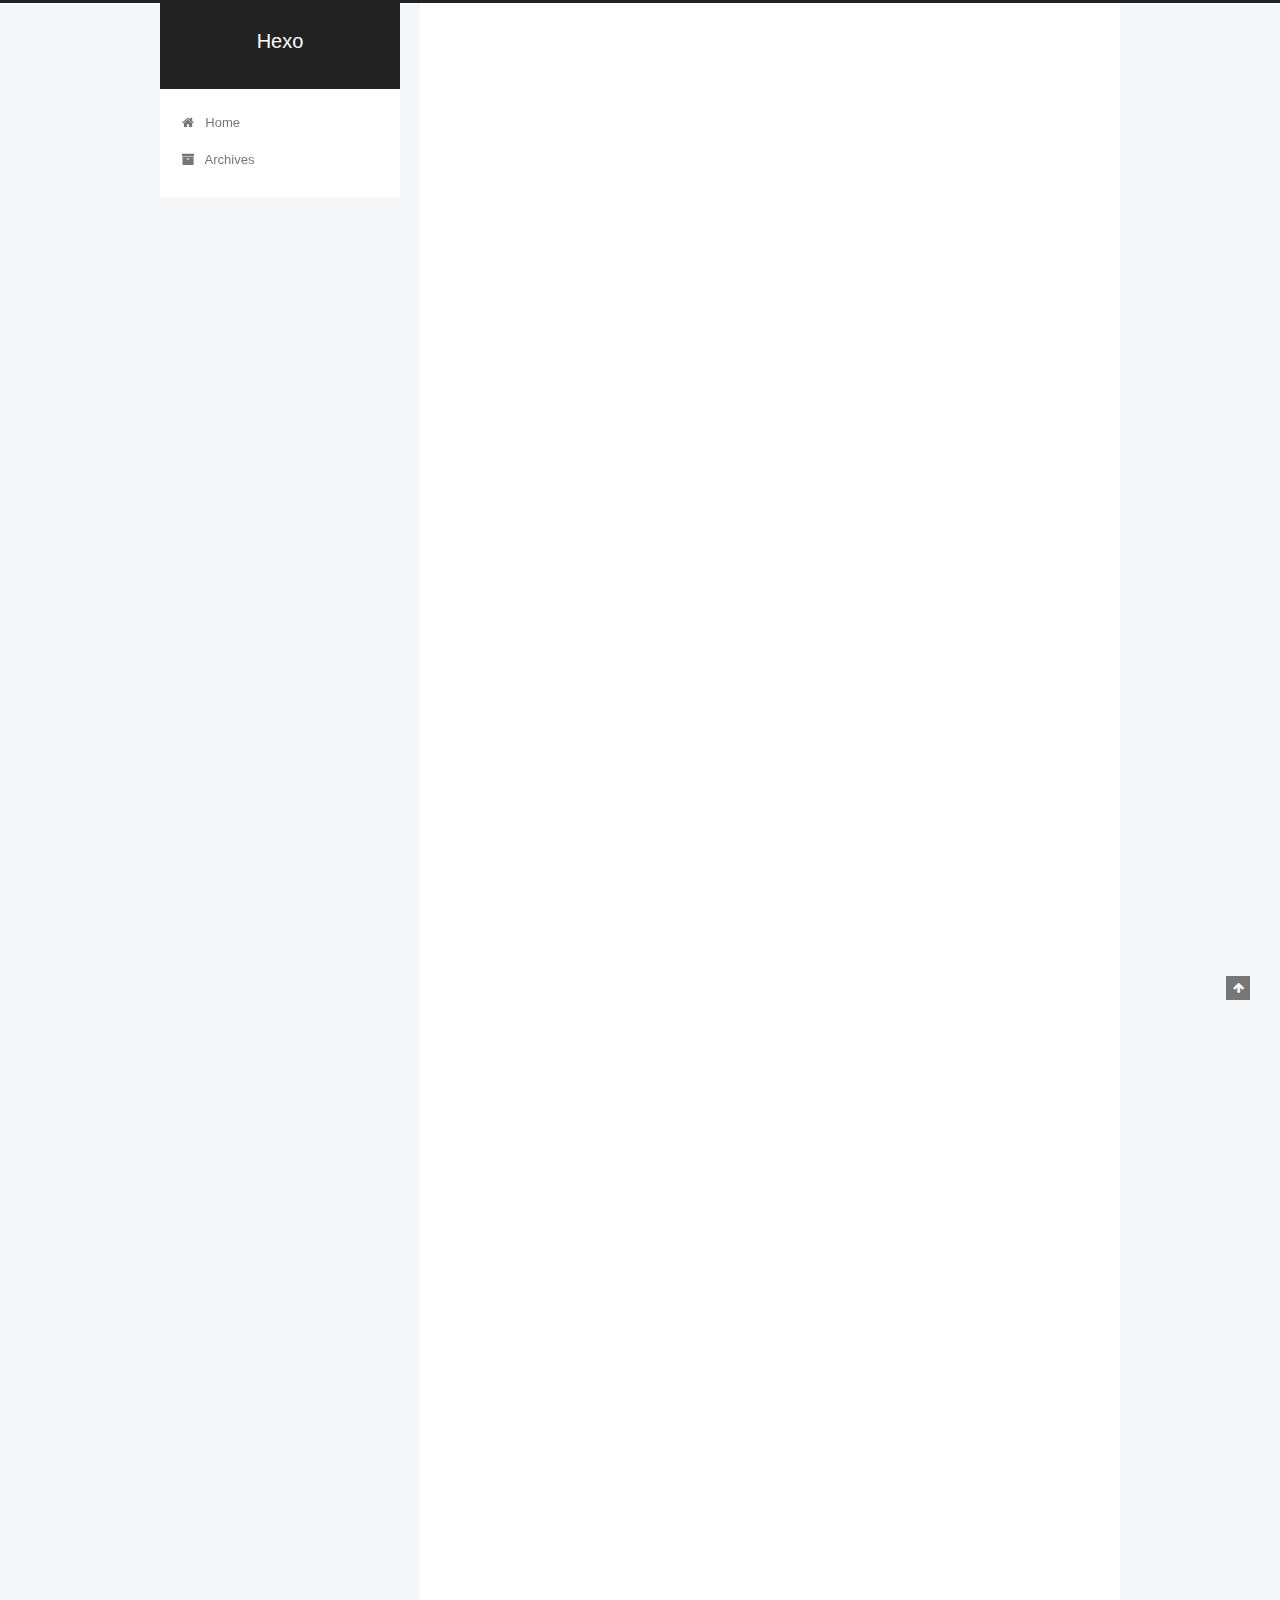
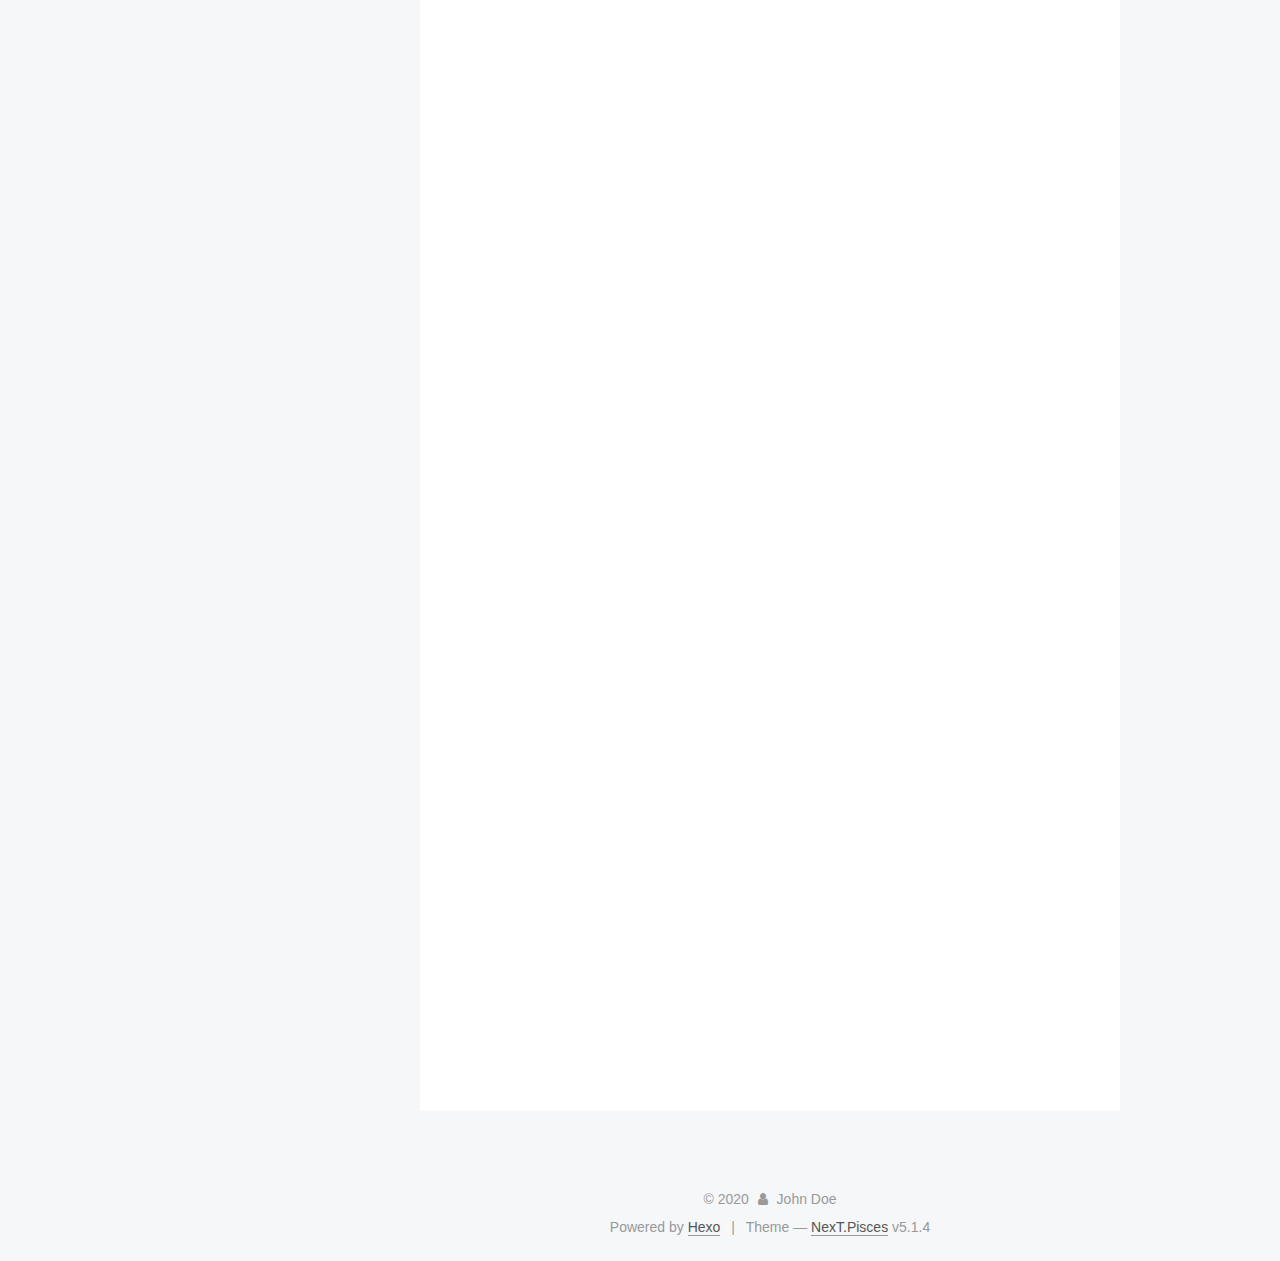
<file: index.html>
<!DOCTYPE html>



  


<html class="theme-next pisces use-motion" lang="en">
<head>
  <meta charset="UTF-8"/>
<meta name="baidu-site-verification" content="Cpom30N4jT" />
<meta name="google-site-verification" content="5P7b9B_9rnd58suvQtDCHdvE1fCw_6-SGo-FKfZWfi0" />
<meta http-equiv="X-UA-Compatible" content="IE=edge" />
<meta name="viewport" content="width=device-width, initial-scale=1, maximum-scale=1"/>
<meta name="theme-color" content="#222">









<meta http-equiv="Cache-Control" content="no-transform" />
<meta http-equiv="Cache-Control" content="no-siteapp" />
















  
  
  <link href="/lib/fancybox/source/jquery.fancybox.css?v=2.1.5" rel="stylesheet" type="text/css" />







<link href="/lib/font-awesome/css/font-awesome.min.css?v=4.6.2" rel="stylesheet" type="text/css" />

<link href="/css/main.css?v=5.1.4" rel="stylesheet" type="text/css" />


  <link rel="apple-touch-icon" sizes="180x180" href="/images/apple-touch-icon-next.png?v=5.1.4">


  <link rel="icon" type="image/png" sizes="32x32" href="/images/favicon-32x32-next.png?v=5.1.4">


  <link rel="icon" type="image/png" sizes="16x16" href="/images/favicon-16x16-next.png?v=5.1.4">


  <link rel="mask-icon" href="/images/logo.svg?v=5.1.4" color="#222">





  <meta name="keywords" content="Hexo, NexT" />










<meta property="og:type" content="website">
<meta property="og:title" content="Hexo">
<meta property="og:url" content="http://yoursite.com/index.html">
<meta property="og:site_name" content="Hexo">
<meta property="og:locale" content="en_US">
<meta property="article:author" content="John Doe">
<meta name="twitter:card" content="summary">



<script type="text/javascript" id="hexo.configurations">
  var NexT = window.NexT || {};
  var CONFIG = {
    root: '/',
    scheme: 'Pisces',
    version: '5.1.4',
    sidebar: {"position":"left","display":"post","offset":12,"b2t":false,"scrollpercent":false,"onmobile":false},
    fancybox: true,
    tabs: true,
    motion: {"enable":true,"async":false,"transition":{"post_block":"fadeIn","post_header":"slideDownIn","post_body":"slideDownIn","coll_header":"slideLeftIn","sidebar":"slideUpIn"}},
    duoshuo: {
      userId: '0',
      author: 'Author'
    },
    algolia: {
      applicationID: '',
      apiKey: '',
      indexName: '',
      hits: {"per_page":10},
      labels: {"input_placeholder":"Search for Posts","hits_empty":"We didn't find any results for the search: ${query}","hits_stats":"${hits} results found in ${time} ms"}
    }
  };
</script>



  <link rel="canonical" href="http://yoursite.com/"/>





  <title>Hexo</title>
  








<meta name="generator" content="Hexo 4.2.1"></head>

<body itemscope itemtype="http://schema.org/WebPage" lang="en">

  
  
    
  

  <div class="container sidebar-position-left 
  page-home">
    <div class="headband"></div>

    <header id="header" class="header" itemscope itemtype="http://schema.org/WPHeader">
      <div class="header-inner"><div class="site-brand-wrapper">
  <div class="site-meta ">
    

    <div class="custom-logo-site-title">
      <a href="/"  class="brand" rel="start">
        <span class="logo-line-before"><i></i></span>
        <span class="site-title">Hexo</span>
        <span class="logo-line-after"><i></i></span>
      </a>
    </div>
      
        <p class="site-subtitle"></p>
      
  </div>

  <div class="site-nav-toggle">
    <button>
      <span class="btn-bar"></span>
      <span class="btn-bar"></span>
      <span class="btn-bar"></span>
    </button>
  </div>
</div>

<nav class="site-nav">
  

  
    <ul id="menu" class="menu">
      
        
        <li class="menu-item menu-item-home">
          <a href="/%20" rel="section">
            
              <i class="menu-item-icon fa fa-fw fa-home"></i> <br />
            
            Home
          </a>
        </li>
      
        
        <li class="menu-item menu-item-archives">
          <a href="/archives/%20" rel="section">
            
              <i class="menu-item-icon fa fa-fw fa-archive"></i> <br />
            
            Archives
          </a>
        </li>
      

      
    </ul>
  

  
</nav>



 </div>
    </header>

    <main id="main" class="main">
      <div class="main-inner">
        <div class="content-wrap">
          <div id="content" class="content">
            
  <section id="posts" class="posts-expand">
    
      

  

  
  
  

  <article class="post post-type-normal" itemscope itemtype="http://schema.org/Article">
  
  
  
  <div class="post-block">
    <link itemprop="mainEntityOfPage" href="http://yoursite.com/2020/06/27/helloworld/">

    <span hidden itemprop="author" itemscope itemtype="http://schema.org/Person">
      <meta itemprop="name" content="John Doe">
      <meta itemprop="description" content="">
      <meta itemprop="image" content="/images/avatar.gif">
    </span>

    <span hidden itemprop="publisher" itemscope itemtype="http://schema.org/Organization">
      <meta itemprop="name" content="Hexo">
    </span>

    
      <header class="post-header">

        
        
          <h1 class="post-title" itemprop="name headline">
                
                <a class="post-title-link" href="/2020/06/27/helloworld/" itemprop="url">helloworld</a></h1>
        

        <div class="post-meta">
          <span class="post-time">
            
              <span class="post-meta-item-icon">
                <i class="fa fa-calendar-o"></i>
              </span>
              
                <span class="post-meta-item-text">Posted on</span>
              
              <time title="Post created" itemprop="dateCreated datePublished" datetime="2020-06-27T18:02:17+08:00">
                2020-06-27
              </time>
            

            

            
          </span>

          

          
            
          

          
          

          

          

          

        </div>
      </header>
    

    
    
    
    <div class="post-body" itemprop="articleBody">

      
      

      
        
          
            <h3 id="hello-world"><a href="#hello-world" class="headerlink" title="hello world"></a>hello world</h3><p>你好，我在测试我的新笔记。</p>
<h3 id="hello-world-1"><a href="#hello-world-1" class="headerlink" title="hello world"></a>hello world</h3><p>你好，我在测试我的新笔记。</p>
<h3 id="hello-world-2"><a href="#hello-world-2" class="headerlink" title="hello world"></a>hello world</h3><p>你好，我在测试我的新笔记。</p>
<h3 id="hello-world-3"><a href="#hello-world-3" class="headerlink" title="hello world"></a>hello world</h3><p>你好，我在测试我的新笔记。</p>
<h3 id="hello-world-4"><a href="#hello-world-4" class="headerlink" title="hello world"></a>hello world</h3><p>你好，我在测试我的新笔记。</p>
<h3 id="hello-world-5"><a href="#hello-world-5" class="headerlink" title="hello world"></a>hello world</h3><p>你好，我在测试我的新笔记。</p>
<h3 id="hello-world-6"><a href="#hello-world-6" class="headerlink" title="hello world"></a>hello world</h3><p>你好，我在测试我的新笔记。</p>
<h3 id="hello-world-7"><a href="#hello-world-7" class="headerlink" title="hello world"></a>hello world</h3><p>你好，我在测试我的新笔记。</p>
<h3 id="hello-world-8"><a href="#hello-world-8" class="headerlink" title="hello world"></a>hello world</h3><p>你好，我在测试我的新笔记。</p>
<h3 id="hello-world-9"><a href="#hello-world-9" class="headerlink" title="hello world"></a>hello world</h3><p>你好，我在测试我的新笔记。</p>
<h3 id="hello-world-10"><a href="#hello-world-10" class="headerlink" title="hello world"></a>hello world</h3><p>你好，我在测试我的新笔记。</p>
<h3 id="hello-world-11"><a href="#hello-world-11" class="headerlink" title="hello world"></a>hello world</h3><p>你好，我在测试我的新笔记。</p>
<h3 id="hello-world-12"><a href="#hello-world-12" class="headerlink" title="hello world"></a>hello world</h3><p>你好，我在测试我的新笔记。</p>
<h3 id="hello-world-13"><a href="#hello-world-13" class="headerlink" title="hello world"></a>hello world</h3><p>你好，我在测试我的新笔记。</p>

          
        
      
    </div>
    
    
    

    

    

    

    <footer class="post-footer">
      

      

      

      
      
        <div class="post-eof"></div>
      
    </footer>
  </div>
  
  
  
  </article>


    
      

  

  
  
  

  <article class="post post-type-normal" itemscope itemtype="http://schema.org/Article">
  
  
  
  <div class="post-block">
    <link itemprop="mainEntityOfPage" href="http://yoursite.com/2020/06/27/hello-world/">

    <span hidden itemprop="author" itemscope itemtype="http://schema.org/Person">
      <meta itemprop="name" content="John Doe">
      <meta itemprop="description" content="">
      <meta itemprop="image" content="/images/avatar.gif">
    </span>

    <span hidden itemprop="publisher" itemscope itemtype="http://schema.org/Organization">
      <meta itemprop="name" content="Hexo">
    </span>

    
      <header class="post-header">

        
        
          <h1 class="post-title" itemprop="name headline">
                
                <a class="post-title-link" href="/2020/06/27/hello-world/" itemprop="url">Hello World</a></h1>
        

        <div class="post-meta">
          <span class="post-time">
            
              <span class="post-meta-item-icon">
                <i class="fa fa-calendar-o"></i>
              </span>
              
                <span class="post-meta-item-text">Posted on</span>
              
              <time title="Post created" itemprop="dateCreated datePublished" datetime="2020-06-27T17:58:44+08:00">
                2020-06-27
              </time>
            

            

            
          </span>

          

          
            
          

          
          

          

          

          

        </div>
      </header>
    

    
    
    
    <div class="post-body" itemprop="articleBody">

      
      

      
        
          
            <p>Welcome to <a href="https://hexo.io/" target="_blank" rel="noopener">Hexo</a>! This is your very first post. Check <a href="https://hexo.io/docs/" target="_blank" rel="noopener">documentation</a> for more info. If you get any problems when using Hexo, you can find the answer in <a href="https://hexo.io/docs/troubleshooting.html" target="_blank" rel="noopener">troubleshooting</a> or you can ask me on <a href="https://github.com/hexojs/hexo/issues" target="_blank" rel="noopener">GitHub</a>.</p>
<h2 id="Quick-Start"><a href="#Quick-Start" class="headerlink" title="Quick Start"></a>Quick Start</h2><h3 id="Create-a-new-post"><a href="#Create-a-new-post" class="headerlink" title="Create a new post"></a>Create a new post</h3><figure class="highlight bash"><table><tr><td class="gutter"><pre><span class="line">1</span><br></pre></td><td class="code"><pre><span class="line">$ hexo new <span class="string">"My New Post"</span></span><br></pre></td></tr></table></figure>

<p>More info: <a href="https://hexo.io/docs/writing.html" target="_blank" rel="noopener">Writing</a></p>
<h3 id="Run-server"><a href="#Run-server" class="headerlink" title="Run server"></a>Run server</h3><figure class="highlight bash"><table><tr><td class="gutter"><pre><span class="line">1</span><br></pre></td><td class="code"><pre><span class="line">$ hexo server</span><br></pre></td></tr></table></figure>

<p>More info: <a href="https://hexo.io/docs/server.html" target="_blank" rel="noopener">Server</a></p>
<h3 id="Generate-static-files"><a href="#Generate-static-files" class="headerlink" title="Generate static files"></a>Generate static files</h3><figure class="highlight bash"><table><tr><td class="gutter"><pre><span class="line">1</span><br></pre></td><td class="code"><pre><span class="line">$ hexo generate</span><br></pre></td></tr></table></figure>

<p>More info: <a href="https://hexo.io/docs/generating.html" target="_blank" rel="noopener">Generating</a></p>
<h3 id="Deploy-to-remote-sites"><a href="#Deploy-to-remote-sites" class="headerlink" title="Deploy to remote sites"></a>Deploy to remote sites</h3><figure class="highlight bash"><table><tr><td class="gutter"><pre><span class="line">1</span><br></pre></td><td class="code"><pre><span class="line">$ hexo deploy</span><br></pre></td></tr></table></figure>

<p>More info: <a href="https://hexo.io/docs/one-command-deployment.html" target="_blank" rel="noopener">Deployment</a></p>

          
        
      
    </div>
    
    
    

    

    

    

    <footer class="post-footer">
      

      

      

      
      
        <div class="post-eof"></div>
      
    </footer>
  </div>
  
  
  
  </article>


    
  </section>

  


          </div>
          


          

        </div>
        
          
  
  <div class="sidebar-toggle">
    <div class="sidebar-toggle-line-wrap">
      <span class="sidebar-toggle-line sidebar-toggle-line-first"></span>
      <span class="sidebar-toggle-line sidebar-toggle-line-middle"></span>
      <span class="sidebar-toggle-line sidebar-toggle-line-last"></span>
    </div>
  </div>

  <aside id="sidebar" class="sidebar">
    
    <div class="sidebar-inner">

      

      

      <section class="site-overview-wrap sidebar-panel sidebar-panel-active">
        <div class="site-overview">
          <div class="site-author motion-element" itemprop="author" itemscope itemtype="http://schema.org/Person">
            
              <p class="site-author-name" itemprop="name">John Doe</p>
              <p class="site-description motion-element" itemprop="description"></p>
          </div>

          <nav class="site-state motion-element">

            
              <div class="site-state-item site-state-posts">
              
                <a href="/archives/%20%7C%7C%20archive">
              
                  <span class="site-state-item-count">2</span>
                  <span class="site-state-item-name">posts</span>
                </a>
              </div>
            

            

            

          </nav>

          

          

          
          

          
          

          

        </div>
      </section>

      

      

    </div>
  </aside>


        
      </div>
    </main>

    <footer id="footer" class="footer">
      <div class="footer-inner">
        <div class="copyright">&copy; <span itemprop="copyrightYear">2020</span>
  <span class="with-love">
    <i class="fa fa-user"></i>
  </span>
  <span class="author" itemprop="copyrightHolder">John Doe</span>

  
</div>


  <div class="powered-by">Powered by <a class="theme-link" target="_blank" href="https://hexo.io">Hexo</a></div>



  <span class="post-meta-divider">|</span>



  <div class="theme-info">Theme &mdash; <a class="theme-link" target="_blank" href="https://github.com/iissnan/hexo-theme-next">NexT.Pisces</a> v5.1.4</div>




        







        
      </div>
    </footer>

    
      <div class="back-to-top">
        <i class="fa fa-arrow-up"></i>
        
      </div>
    

    

  </div>

  

<script type="text/javascript">
  if (Object.prototype.toString.call(window.Promise) !== '[object Function]') {
    window.Promise = null;
  }
</script>









  












  
  
    <script type="text/javascript" src="/lib/jquery/index.js?v=2.1.3"></script>
  

  
  
    <script type="text/javascript" src="/lib/fastclick/lib/fastclick.min.js?v=1.0.6"></script>
  

  
  
    <script type="text/javascript" src="/lib/jquery_lazyload/jquery.lazyload.js?v=1.9.7"></script>
  

  
  
    <script type="text/javascript" src="/lib/velocity/velocity.min.js?v=1.2.1"></script>
  

  
  
    <script type="text/javascript" src="/lib/velocity/velocity.ui.min.js?v=1.2.1"></script>
  

  
  
    <script type="text/javascript" src="/lib/fancybox/source/jquery.fancybox.pack.js?v=2.1.5"></script>
  


  


  <script type="text/javascript" src="/js/src/utils.js?v=5.1.4"></script>

  <script type="text/javascript" src="/js/src/motion.js?v=5.1.4"></script>



  
  


  <script type="text/javascript" src="/js/src/affix.js?v=5.1.4"></script>

  <script type="text/javascript" src="/js/src/schemes/pisces.js?v=5.1.4"></script>



  

  


  <script type="text/javascript" src="/js/src/bootstrap.js?v=5.1.4"></script>



  


  




	





  





  












  





  

  

  

  
  

  

  

  

</body>
</html>
</file>
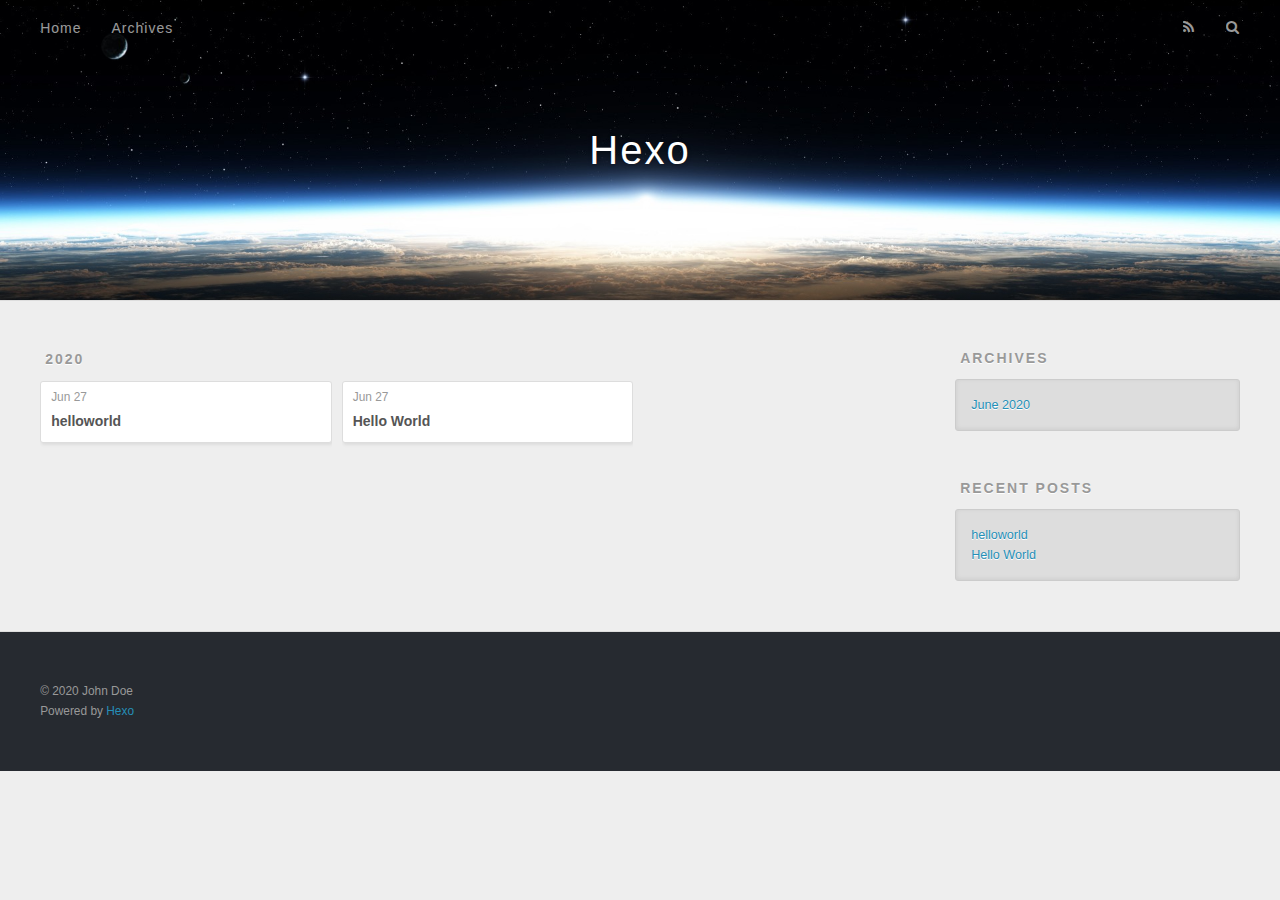
<file: archives/index.html>
<!DOCTYPE html>
<html>
<head>
  <meta charset="utf-8">
  

  
  <title>Archives | Hexo</title>
  <meta name="viewport" content="width=device-width, initial-scale=1, maximum-scale=1">
  <meta property="og:type" content="website">
<meta property="og:title" content="Hexo">
<meta property="og:url" content="http://yoursite.com/archives/index.html">
<meta property="og:site_name" content="Hexo">
<meta property="og:locale" content="en_US">
<meta property="article:author" content="John Doe">
<meta name="twitter:card" content="summary">
  
    <link rel="alternate" href="/atom.xml" title="Hexo" type="application/atom+xml">
  
  
    <link rel="icon" href="/favicon.png">
  
  
    <link href="//fonts.googleapis.com/css?family=Source+Code+Pro" rel="stylesheet" type="text/css">
  
  
<link rel="stylesheet" href="/css/style.css">

<meta name="generator" content="Hexo 4.2.1"></head>

<body>
  <div id="container">
    <div id="wrap">
      <header id="header">
  <div id="banner"></div>
  <div id="header-outer" class="outer">
    <div id="header-title" class="inner">
      <h1 id="logo-wrap">
        <a href="/" id="logo">Hexo</a>
      </h1>
      
    </div>
    <div id="header-inner" class="inner">
      <nav id="main-nav">
        <a id="main-nav-toggle" class="nav-icon"></a>
        
          <a class="main-nav-link" href="/">Home</a>
        
          <a class="main-nav-link" href="/archives">Archives</a>
        
      </nav>
      <nav id="sub-nav">
        
          <a id="nav-rss-link" class="nav-icon" href="/atom.xml" title="RSS Feed"></a>
        
        <a id="nav-search-btn" class="nav-icon" title="Search"></a>
      </nav>
      <div id="search-form-wrap">
        <form action="//google.com/search" method="get" accept-charset="UTF-8" class="search-form"><input type="search" name="q" class="search-form-input" placeholder="Search"><button type="submit" class="search-form-submit">&#xF002;</button><input type="hidden" name="sitesearch" value="http://yoursite.com"></form>
      </div>
    </div>
  </div>
</header>
      <div class="outer">
        <section id="main">
  
  
    
    
      
      
      <section class="archives-wrap">
        <div class="archive-year-wrap">
          <a href="/archives/2020" class="archive-year">2020</a>
        </div>
        <div class="archives">
    
    <article class="archive-article archive-type-post">
  <div class="archive-article-inner">
    <header class="archive-article-header">
      <a href="/2020/06/27/helloworld/" class="archive-article-date">
  <time datetime="2020-06-27T10:02:17.000Z" itemprop="datePublished">Jun 27</time>
</a>
      
  
    <h1 itemprop="name">
      <a class="archive-article-title" href="/2020/06/27/helloworld/">helloworld</a>
    </h1>
  

    </header>
  </div>
</article>
  
    
    
    <article class="archive-article archive-type-post">
  <div class="archive-article-inner">
    <header class="archive-article-header">
      <a href="/2020/06/27/hello-world/" class="archive-article-date">
  <time datetime="2020-06-27T09:58:44.368Z" itemprop="datePublished">Jun 27</time>
</a>
      
  
    <h1 itemprop="name">
      <a class="archive-article-title" href="/2020/06/27/hello-world/">Hello World</a>
    </h1>
  

    </header>
  </div>
</article>
  
  
    </div></section>
  


</section>
        
          <aside id="sidebar">
  
    

  
    

  
    
  
    
  <div class="widget-wrap">
    <h3 class="widget-title">Archives</h3>
    <div class="widget">
      <ul class="archive-list"><li class="archive-list-item"><a class="archive-list-link" href="/archives/2020/06/">June 2020</a></li></ul>
    </div>
  </div>


  
    
  <div class="widget-wrap">
    <h3 class="widget-title">Recent Posts</h3>
    <div class="widget">
      <ul>
        
          <li>
            <a href="/2020/06/27/helloworld/">helloworld</a>
          </li>
        
          <li>
            <a href="/2020/06/27/hello-world/">Hello World</a>
          </li>
        
      </ul>
    </div>
  </div>

  
</aside>
        
      </div>
      <footer id="footer">
  
  <div class="outer">
    <div id="footer-info" class="inner">
      &copy; 2020 John Doe<br>
      Powered by <a href="http://hexo.io/" target="_blank">Hexo</a>
    </div>
  </div>
</footer>
    </div>
    <nav id="mobile-nav">
  
    <a href="/" class="mobile-nav-link">Home</a>
  
    <a href="/archives" class="mobile-nav-link">Archives</a>
  
</nav>
    

<script src="//ajax.googleapis.com/ajax/libs/jquery/2.0.3/jquery.min.js"></script>


  
<link rel="stylesheet" href="/fancybox/jquery.fancybox.css">

  
<script src="/fancybox/jquery.fancybox.pack.js"></script>




<script src="/js/script.js"></script>




  </div>
</body>
</html>
</file>
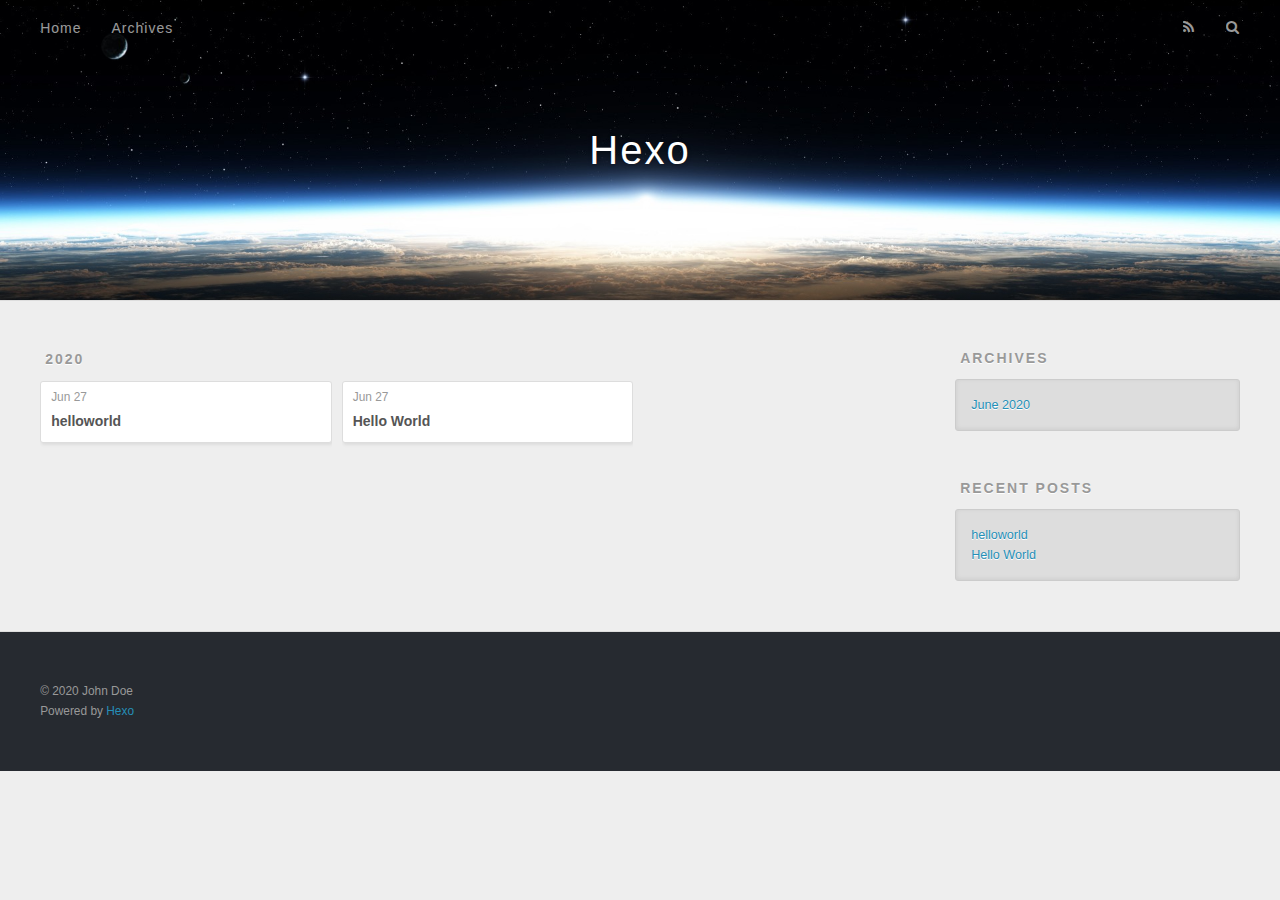
<file: archives/2020/index.html>
<!DOCTYPE html>
<html>
<head>
  <meta charset="utf-8">
  

  
  <title>Archives: 2020 | Hexo</title>
  <meta name="viewport" content="width=device-width, initial-scale=1, maximum-scale=1">
  <meta property="og:type" content="website">
<meta property="og:title" content="Hexo">
<meta property="og:url" content="http://yoursite.com/archives/2020/index.html">
<meta property="og:site_name" content="Hexo">
<meta property="og:locale" content="en_US">
<meta property="article:author" content="John Doe">
<meta name="twitter:card" content="summary">
  
    <link rel="alternate" href="/atom.xml" title="Hexo" type="application/atom+xml">
  
  
    <link rel="icon" href="/favicon.png">
  
  
    <link href="//fonts.googleapis.com/css?family=Source+Code+Pro" rel="stylesheet" type="text/css">
  
  
<link rel="stylesheet" href="/css/style.css">

<meta name="generator" content="Hexo 4.2.1"></head>

<body>
  <div id="container">
    <div id="wrap">
      <header id="header">
  <div id="banner"></div>
  <div id="header-outer" class="outer">
    <div id="header-title" class="inner">
      <h1 id="logo-wrap">
        <a href="/" id="logo">Hexo</a>
      </h1>
      
    </div>
    <div id="header-inner" class="inner">
      <nav id="main-nav">
        <a id="main-nav-toggle" class="nav-icon"></a>
        
          <a class="main-nav-link" href="/">Home</a>
        
          <a class="main-nav-link" href="/archives">Archives</a>
        
      </nav>
      <nav id="sub-nav">
        
          <a id="nav-rss-link" class="nav-icon" href="/atom.xml" title="RSS Feed"></a>
        
        <a id="nav-search-btn" class="nav-icon" title="Search"></a>
      </nav>
      <div id="search-form-wrap">
        <form action="//google.com/search" method="get" accept-charset="UTF-8" class="search-form"><input type="search" name="q" class="search-form-input" placeholder="Search"><button type="submit" class="search-form-submit">&#xF002;</button><input type="hidden" name="sitesearch" value="http://yoursite.com"></form>
      </div>
    </div>
  </div>
</header>
      <div class="outer">
        <section id="main">
  
  
    
    
      
      
      <section class="archives-wrap">
        <div class="archive-year-wrap">
          <a href="/archives/2020" class="archive-year">2020</a>
        </div>
        <div class="archives">
    
    <article class="archive-article archive-type-post">
  <div class="archive-article-inner">
    <header class="archive-article-header">
      <a href="/2020/06/27/helloworld/" class="archive-article-date">
  <time datetime="2020-06-27T10:02:17.000Z" itemprop="datePublished">Jun 27</time>
</a>
      
  
    <h1 itemprop="name">
      <a class="archive-article-title" href="/2020/06/27/helloworld/">helloworld</a>
    </h1>
  

    </header>
  </div>
</article>
  
    
    
    <article class="archive-article archive-type-post">
  <div class="archive-article-inner">
    <header class="archive-article-header">
      <a href="/2020/06/27/hello-world/" class="archive-article-date">
  <time datetime="2020-06-27T09:58:44.368Z" itemprop="datePublished">Jun 27</time>
</a>
      
  
    <h1 itemprop="name">
      <a class="archive-article-title" href="/2020/06/27/hello-world/">Hello World</a>
    </h1>
  

    </header>
  </div>
</article>
  
  
    </div></section>
  


</section>
        
          <aside id="sidebar">
  
    

  
    

  
    
  
    
  <div class="widget-wrap">
    <h3 class="widget-title">Archives</h3>
    <div class="widget">
      <ul class="archive-list"><li class="archive-list-item"><a class="archive-list-link" href="/archives/2020/06/">June 2020</a></li></ul>
    </div>
  </div>


  
    
  <div class="widget-wrap">
    <h3 class="widget-title">Recent Posts</h3>
    <div class="widget">
      <ul>
        
          <li>
            <a href="/2020/06/27/helloworld/">helloworld</a>
          </li>
        
          <li>
            <a href="/2020/06/27/hello-world/">Hello World</a>
          </li>
        
      </ul>
    </div>
  </div>

  
</aside>
        
      </div>
      <footer id="footer">
  
  <div class="outer">
    <div id="footer-info" class="inner">
      &copy; 2020 John Doe<br>
      Powered by <a href="http://hexo.io/" target="_blank">Hexo</a>
    </div>
  </div>
</footer>
    </div>
    <nav id="mobile-nav">
  
    <a href="/" class="mobile-nav-link">Home</a>
  
    <a href="/archives" class="mobile-nav-link">Archives</a>
  
</nav>
    

<script src="//ajax.googleapis.com/ajax/libs/jquery/2.0.3/jquery.min.js"></script>


  
<link rel="stylesheet" href="/fancybox/jquery.fancybox.css">

  
<script src="/fancybox/jquery.fancybox.pack.js"></script>




<script src="/js/script.js"></script>




  </div>
</body>
</html>
</file>
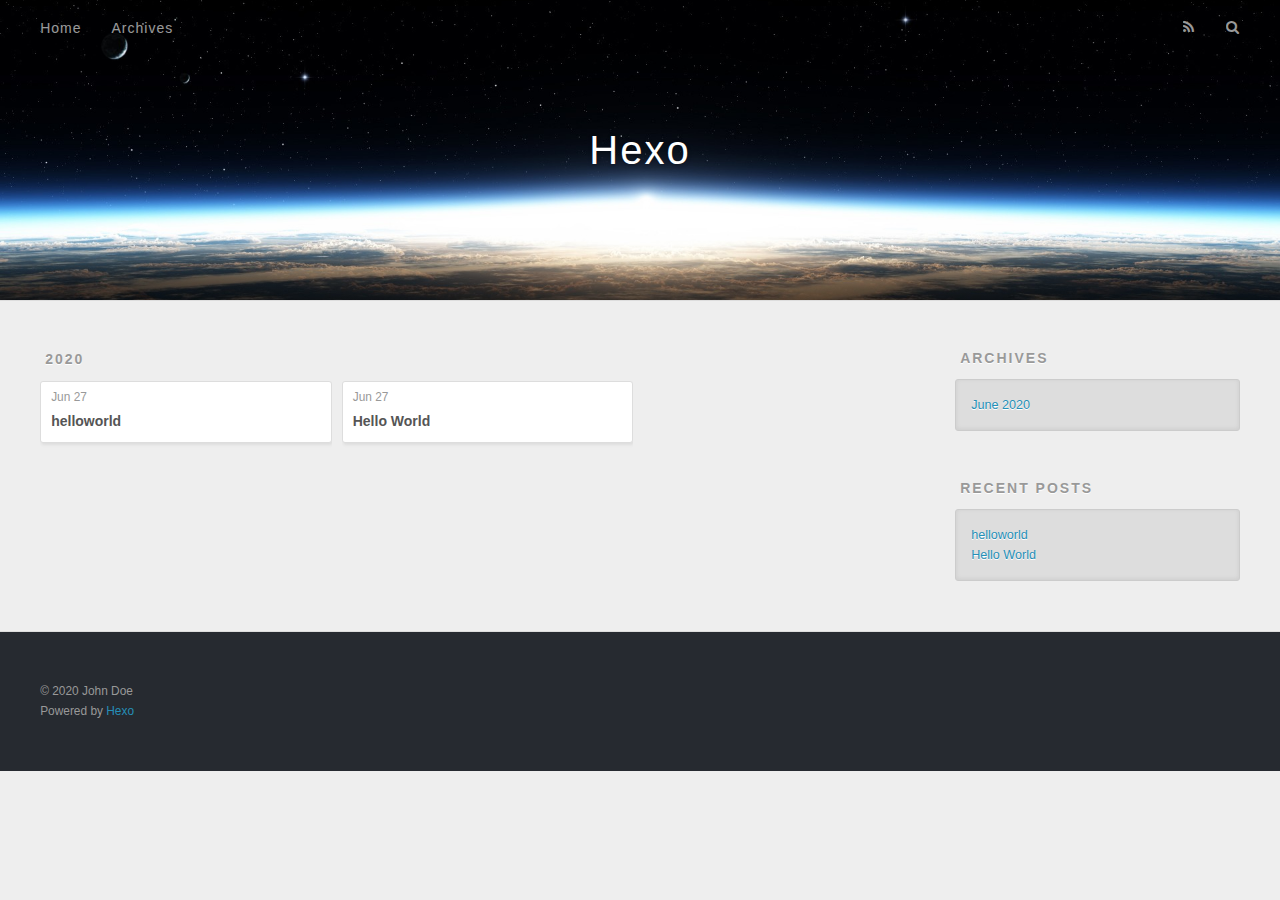
<file: archives/2020/06/index.html>
<!DOCTYPE html>
<html>
<head>
  <meta charset="utf-8">
  

  
  <title>Archives: 2020/6 | Hexo</title>
  <meta name="viewport" content="width=device-width, initial-scale=1, maximum-scale=1">
  <meta property="og:type" content="website">
<meta property="og:title" content="Hexo">
<meta property="og:url" content="http://yoursite.com/archives/2020/06/index.html">
<meta property="og:site_name" content="Hexo">
<meta property="og:locale" content="en_US">
<meta property="article:author" content="John Doe">
<meta name="twitter:card" content="summary">
  
    <link rel="alternate" href="/atom.xml" title="Hexo" type="application/atom+xml">
  
  
    <link rel="icon" href="/favicon.png">
  
  
    <link href="//fonts.googleapis.com/css?family=Source+Code+Pro" rel="stylesheet" type="text/css">
  
  
<link rel="stylesheet" href="/css/style.css">

<meta name="generator" content="Hexo 4.2.1"></head>

<body>
  <div id="container">
    <div id="wrap">
      <header id="header">
  <div id="banner"></div>
  <div id="header-outer" class="outer">
    <div id="header-title" class="inner">
      <h1 id="logo-wrap">
        <a href="/" id="logo">Hexo</a>
      </h1>
      
    </div>
    <div id="header-inner" class="inner">
      <nav id="main-nav">
        <a id="main-nav-toggle" class="nav-icon"></a>
        
          <a class="main-nav-link" href="/">Home</a>
        
          <a class="main-nav-link" href="/archives">Archives</a>
        
      </nav>
      <nav id="sub-nav">
        
          <a id="nav-rss-link" class="nav-icon" href="/atom.xml" title="RSS Feed"></a>
        
        <a id="nav-search-btn" class="nav-icon" title="Search"></a>
      </nav>
      <div id="search-form-wrap">
        <form action="//google.com/search" method="get" accept-charset="UTF-8" class="search-form"><input type="search" name="q" class="search-form-input" placeholder="Search"><button type="submit" class="search-form-submit">&#xF002;</button><input type="hidden" name="sitesearch" value="http://yoursite.com"></form>
      </div>
    </div>
  </div>
</header>
      <div class="outer">
        <section id="main">
  
  
    
    
      
      
      <section class="archives-wrap">
        <div class="archive-year-wrap">
          <a href="/archives/2020" class="archive-year">2020</a>
        </div>
        <div class="archives">
    
    <article class="archive-article archive-type-post">
  <div class="archive-article-inner">
    <header class="archive-article-header">
      <a href="/2020/06/27/helloworld/" class="archive-article-date">
  <time datetime="2020-06-27T10:02:17.000Z" itemprop="datePublished">Jun 27</time>
</a>
      
  
    <h1 itemprop="name">
      <a class="archive-article-title" href="/2020/06/27/helloworld/">helloworld</a>
    </h1>
  

    </header>
  </div>
</article>
  
    
    
    <article class="archive-article archive-type-post">
  <div class="archive-article-inner">
    <header class="archive-article-header">
      <a href="/2020/06/27/hello-world/" class="archive-article-date">
  <time datetime="2020-06-27T09:58:44.368Z" itemprop="datePublished">Jun 27</time>
</a>
      
  
    <h1 itemprop="name">
      <a class="archive-article-title" href="/2020/06/27/hello-world/">Hello World</a>
    </h1>
  

    </header>
  </div>
</article>
  
  
    </div></section>
  


</section>
        
          <aside id="sidebar">
  
    

  
    

  
    
  
    
  <div class="widget-wrap">
    <h3 class="widget-title">Archives</h3>
    <div class="widget">
      <ul class="archive-list"><li class="archive-list-item"><a class="archive-list-link" href="/archives/2020/06/">June 2020</a></li></ul>
    </div>
  </div>


  
    
  <div class="widget-wrap">
    <h3 class="widget-title">Recent Posts</h3>
    <div class="widget">
      <ul>
        
          <li>
            <a href="/2020/06/27/helloworld/">helloworld</a>
          </li>
        
          <li>
            <a href="/2020/06/27/hello-world/">Hello World</a>
          </li>
        
      </ul>
    </div>
  </div>

  
</aside>
        
      </div>
      <footer id="footer">
  
  <div class="outer">
    <div id="footer-info" class="inner">
      &copy; 2020 John Doe<br>
      Powered by <a href="http://hexo.io/" target="_blank">Hexo</a>
    </div>
  </div>
</footer>
    </div>
    <nav id="mobile-nav">
  
    <a href="/" class="mobile-nav-link">Home</a>
  
    <a href="/archives" class="mobile-nav-link">Archives</a>
  
</nav>
    

<script src="//ajax.googleapis.com/ajax/libs/jquery/2.0.3/jquery.min.js"></script>


  
<link rel="stylesheet" href="/fancybox/jquery.fancybox.css">

  
<script src="/fancybox/jquery.fancybox.pack.js"></script>




<script src="/js/script.js"></script>




  </div>
</body>
</html>
</file>
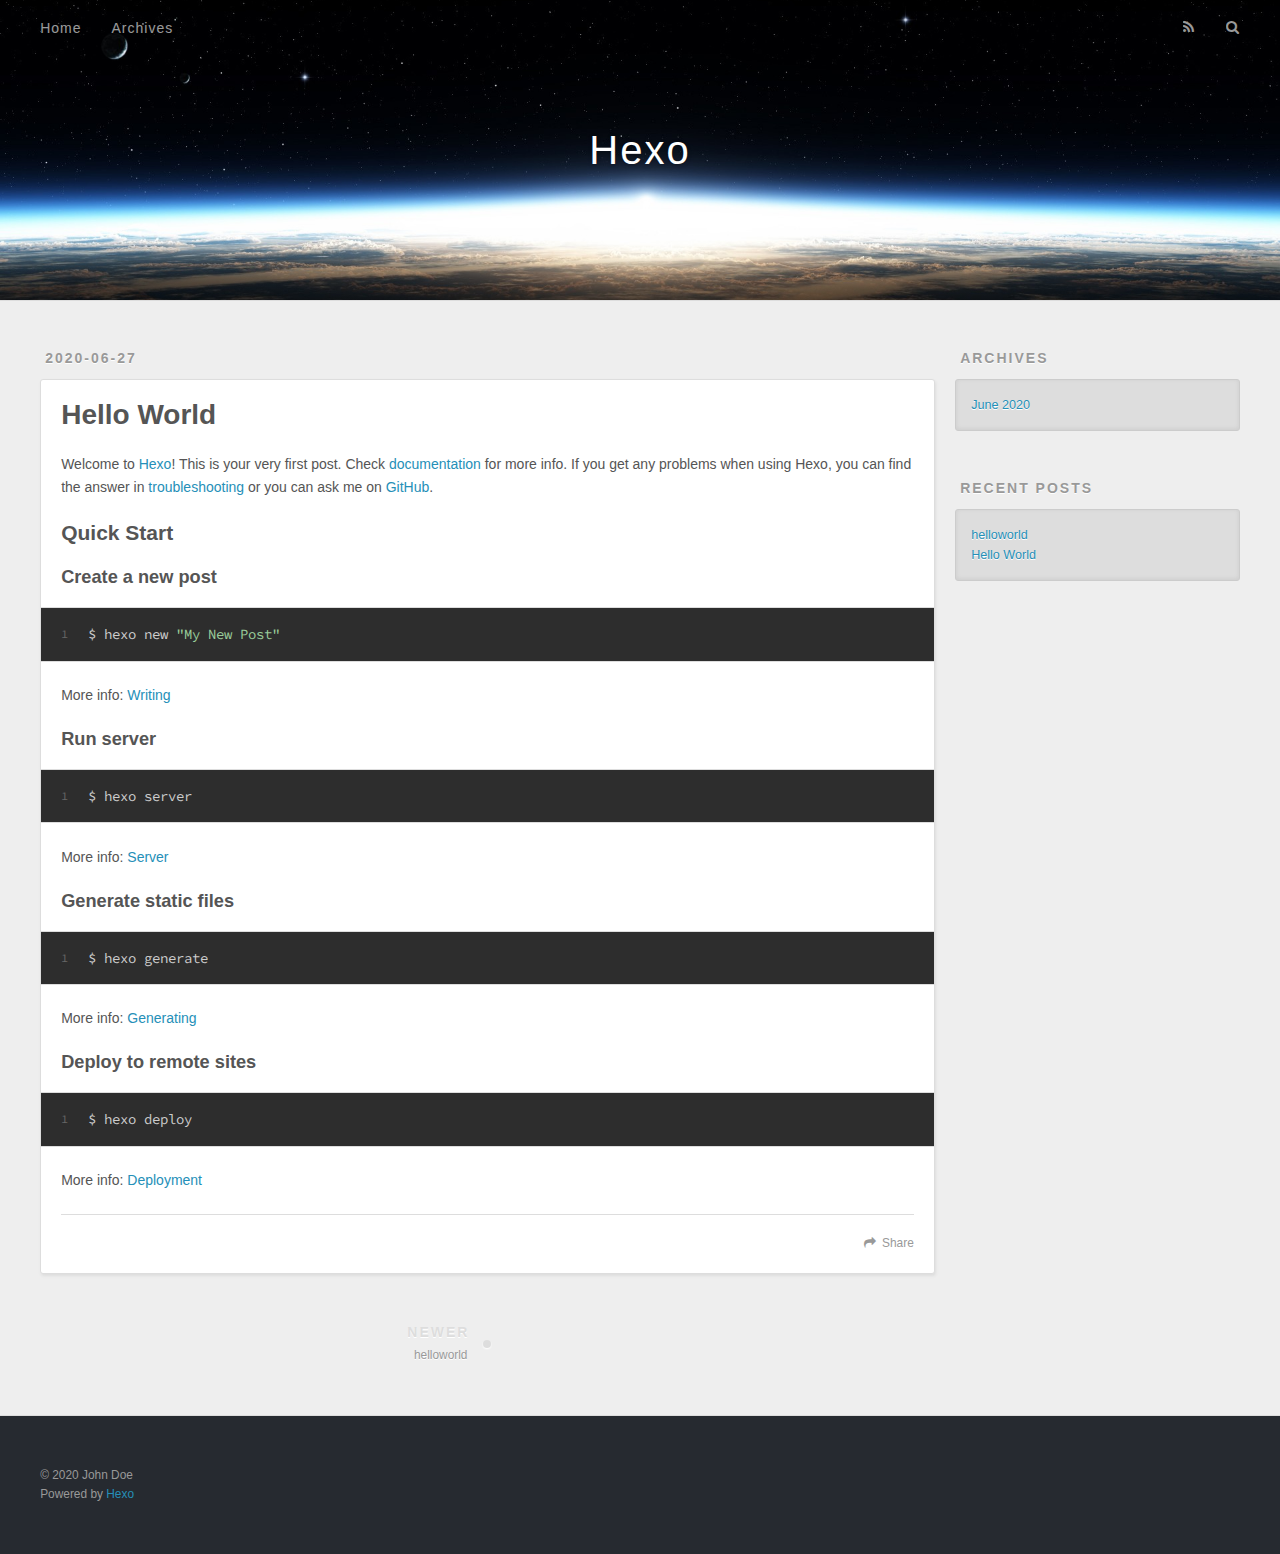
<file: 2020/06/27/hello-world/index.html>
<!DOCTYPE html>
<html>
<head>
  <meta charset="utf-8">
  

  
  <title>Hello World | Hexo</title>
  <meta name="viewport" content="width=device-width, initial-scale=1, maximum-scale=1">
  <meta name="description" content="Welcome to Hexo! This is your very first post. Check documentation for more info. If you get any problems when using Hexo, you can find the answer in troubleshooting or you can ask me on GitHub. Quick">
<meta property="og:type" content="article">
<meta property="og:title" content="Hello World">
<meta property="og:url" content="http://yoursite.com/2020/06/27/hello-world/index.html">
<meta property="og:site_name" content="Hexo">
<meta property="og:description" content="Welcome to Hexo! This is your very first post. Check documentation for more info. If you get any problems when using Hexo, you can find the answer in troubleshooting or you can ask me on GitHub. Quick">
<meta property="og:locale" content="en_US">
<meta property="article:published_time" content="2020-06-27T09:58:44.368Z">
<meta property="article:modified_time" content="2020-06-27T09:58:44.368Z">
<meta property="article:author" content="John Doe">
<meta name="twitter:card" content="summary">
  
    <link rel="alternate" href="/atom.xml" title="Hexo" type="application/atom+xml">
  
  
    <link rel="icon" href="/favicon.png">
  
  
    <link href="//fonts.googleapis.com/css?family=Source+Code+Pro" rel="stylesheet" type="text/css">
  
  
<link rel="stylesheet" href="/css/style.css">

<meta name="generator" content="Hexo 4.2.1"></head>

<body>
  <div id="container">
    <div id="wrap">
      <header id="header">
  <div id="banner"></div>
  <div id="header-outer" class="outer">
    <div id="header-title" class="inner">
      <h1 id="logo-wrap">
        <a href="/" id="logo">Hexo</a>
      </h1>
      
    </div>
    <div id="header-inner" class="inner">
      <nav id="main-nav">
        <a id="main-nav-toggle" class="nav-icon"></a>
        
          <a class="main-nav-link" href="/">Home</a>
        
          <a class="main-nav-link" href="/archives">Archives</a>
        
      </nav>
      <nav id="sub-nav">
        
          <a id="nav-rss-link" class="nav-icon" href="/atom.xml" title="RSS Feed"></a>
        
        <a id="nav-search-btn" class="nav-icon" title="Search"></a>
      </nav>
      <div id="search-form-wrap">
        <form action="//google.com/search" method="get" accept-charset="UTF-8" class="search-form"><input type="search" name="q" class="search-form-input" placeholder="Search"><button type="submit" class="search-form-submit">&#xF002;</button><input type="hidden" name="sitesearch" value="http://yoursite.com"></form>
      </div>
    </div>
  </div>
</header>
      <div class="outer">
        <section id="main"><article id="post-hello-world" class="article article-type-post" itemscope itemprop="blogPost">
  <div class="article-meta">
    <a href="/2020/06/27/hello-world/" class="article-date">
  <time datetime="2020-06-27T09:58:44.368Z" itemprop="datePublished">2020-06-27</time>
</a>
    
  </div>
  <div class="article-inner">
    
    
      <header class="article-header">
        
  
    <h1 class="article-title" itemprop="name">
      Hello World
    </h1>
  

      </header>
    
    <div class="article-entry" itemprop="articleBody">
      
        <p>Welcome to <a href="https://hexo.io/" target="_blank" rel="noopener">Hexo</a>! This is your very first post. Check <a href="https://hexo.io/docs/" target="_blank" rel="noopener">documentation</a> for more info. If you get any problems when using Hexo, you can find the answer in <a href="https://hexo.io/docs/troubleshooting.html" target="_blank" rel="noopener">troubleshooting</a> or you can ask me on <a href="https://github.com/hexojs/hexo/issues" target="_blank" rel="noopener">GitHub</a>.</p>
<h2 id="Quick-Start"><a href="#Quick-Start" class="headerlink" title="Quick Start"></a>Quick Start</h2><h3 id="Create-a-new-post"><a href="#Create-a-new-post" class="headerlink" title="Create a new post"></a>Create a new post</h3><figure class="highlight bash"><table><tr><td class="gutter"><pre><span class="line">1</span><br></pre></td><td class="code"><pre><span class="line">$ hexo new <span class="string">"My New Post"</span></span><br></pre></td></tr></table></figure>

<p>More info: <a href="https://hexo.io/docs/writing.html" target="_blank" rel="noopener">Writing</a></p>
<h3 id="Run-server"><a href="#Run-server" class="headerlink" title="Run server"></a>Run server</h3><figure class="highlight bash"><table><tr><td class="gutter"><pre><span class="line">1</span><br></pre></td><td class="code"><pre><span class="line">$ hexo server</span><br></pre></td></tr></table></figure>

<p>More info: <a href="https://hexo.io/docs/server.html" target="_blank" rel="noopener">Server</a></p>
<h3 id="Generate-static-files"><a href="#Generate-static-files" class="headerlink" title="Generate static files"></a>Generate static files</h3><figure class="highlight bash"><table><tr><td class="gutter"><pre><span class="line">1</span><br></pre></td><td class="code"><pre><span class="line">$ hexo generate</span><br></pre></td></tr></table></figure>

<p>More info: <a href="https://hexo.io/docs/generating.html" target="_blank" rel="noopener">Generating</a></p>
<h3 id="Deploy-to-remote-sites"><a href="#Deploy-to-remote-sites" class="headerlink" title="Deploy to remote sites"></a>Deploy to remote sites</h3><figure class="highlight bash"><table><tr><td class="gutter"><pre><span class="line">1</span><br></pre></td><td class="code"><pre><span class="line">$ hexo deploy</span><br></pre></td></tr></table></figure>

<p>More info: <a href="https://hexo.io/docs/one-command-deployment.html" target="_blank" rel="noopener">Deployment</a></p>

      
    </div>
    <footer class="article-footer">
      <a data-url="http://yoursite.com/2020/06/27/hello-world/" data-id="ckbxhckl20001ip7b201u5ox0" class="article-share-link">Share</a>
      
      
    </footer>
  </div>
  
    
<nav id="article-nav">
  
    <a href="/2020/06/27/helloworld/" id="article-nav-newer" class="article-nav-link-wrap">
      <strong class="article-nav-caption">Newer</strong>
      <div class="article-nav-title">
        
          helloworld
        
      </div>
    </a>
  
  
</nav>

  
</article>

</section>
        
          <aside id="sidebar">
  
    

  
    

  
    
  
    
  <div class="widget-wrap">
    <h3 class="widget-title">Archives</h3>
    <div class="widget">
      <ul class="archive-list"><li class="archive-list-item"><a class="archive-list-link" href="/archives/2020/06/">June 2020</a></li></ul>
    </div>
  </div>


  
    
  <div class="widget-wrap">
    <h3 class="widget-title">Recent Posts</h3>
    <div class="widget">
      <ul>
        
          <li>
            <a href="/2020/06/27/helloworld/">helloworld</a>
          </li>
        
          <li>
            <a href="/2020/06/27/hello-world/">Hello World</a>
          </li>
        
      </ul>
    </div>
  </div>

  
</aside>
        
      </div>
      <footer id="footer">
  
  <div class="outer">
    <div id="footer-info" class="inner">
      &copy; 2020 John Doe<br>
      Powered by <a href="http://hexo.io/" target="_blank">Hexo</a>
    </div>
  </div>
</footer>
    </div>
    <nav id="mobile-nav">
  
    <a href="/" class="mobile-nav-link">Home</a>
  
    <a href="/archives" class="mobile-nav-link">Archives</a>
  
</nav>
    

<script src="//ajax.googleapis.com/ajax/libs/jquery/2.0.3/jquery.min.js"></script>


  
<link rel="stylesheet" href="/fancybox/jquery.fancybox.css">

  
<script src="/fancybox/jquery.fancybox.pack.js"></script>




<script src="/js/script.js"></script>




  </div>
</body>
</html>
</file>
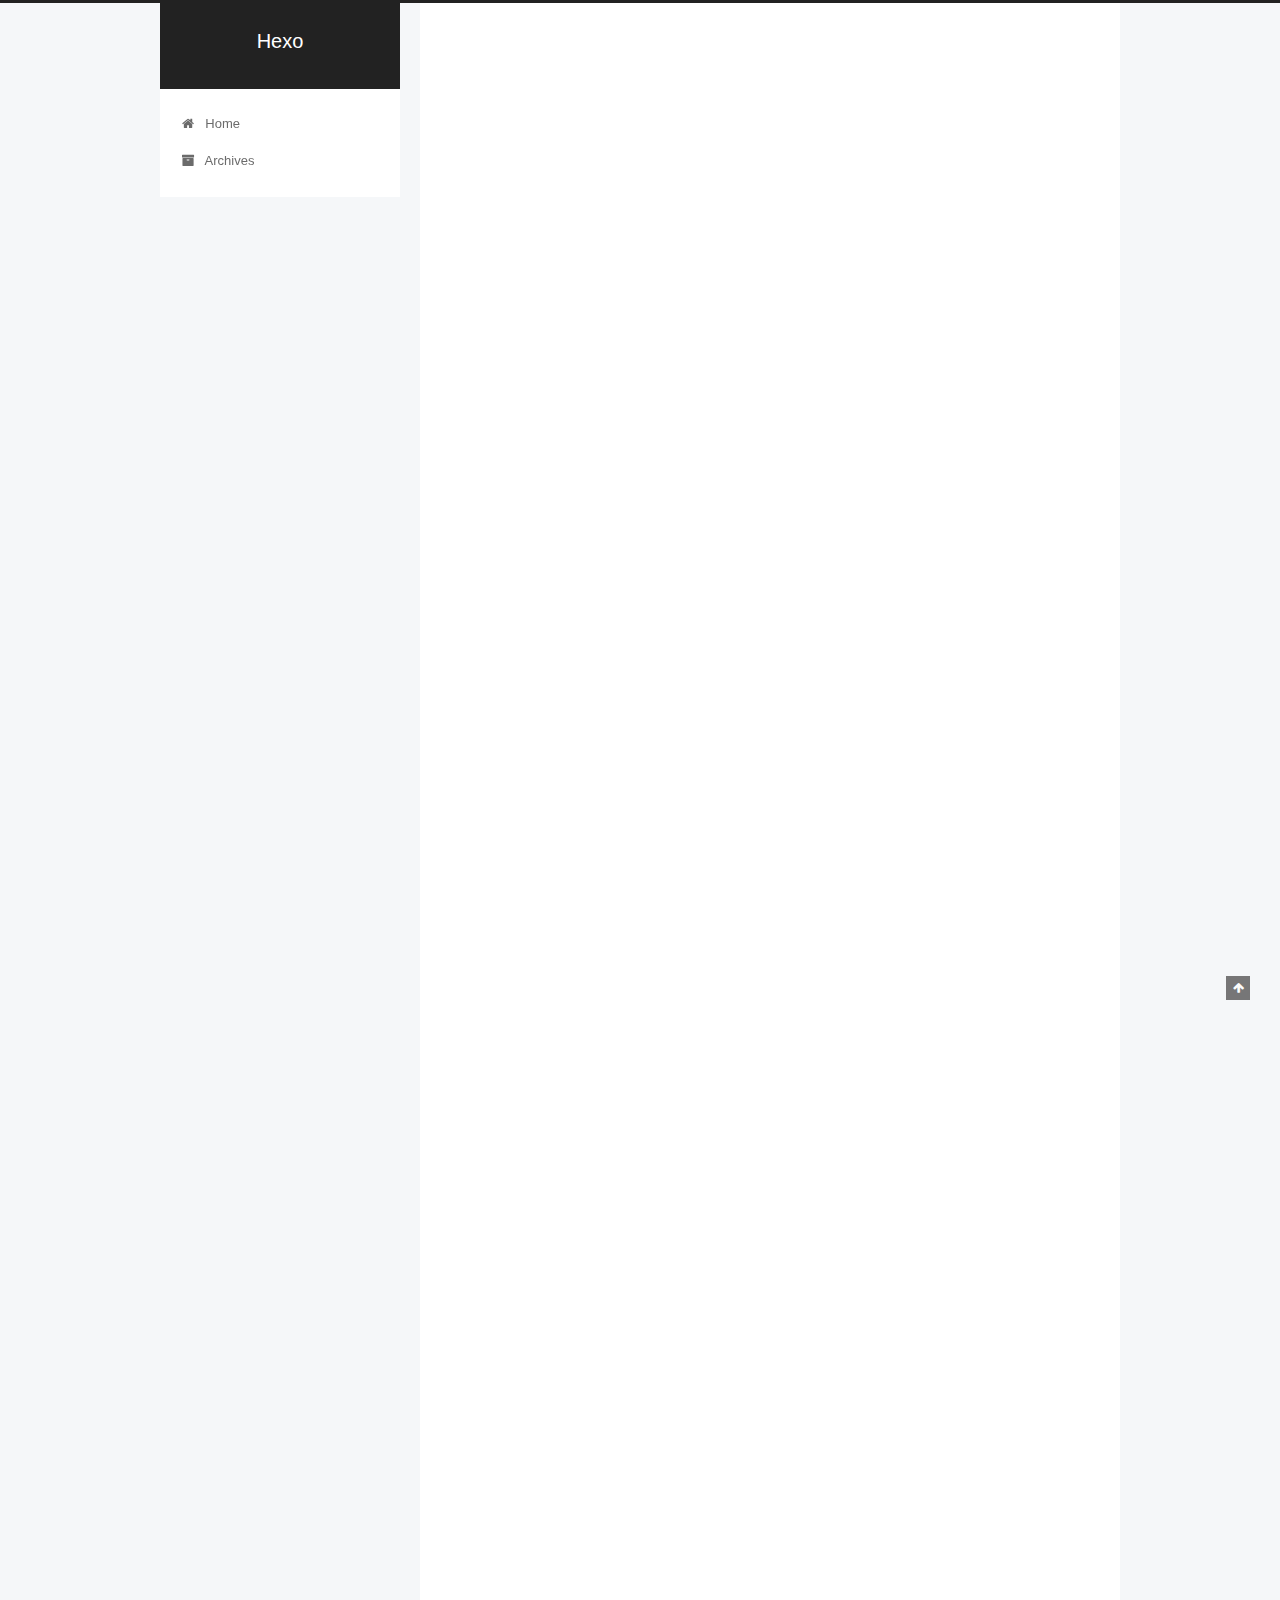
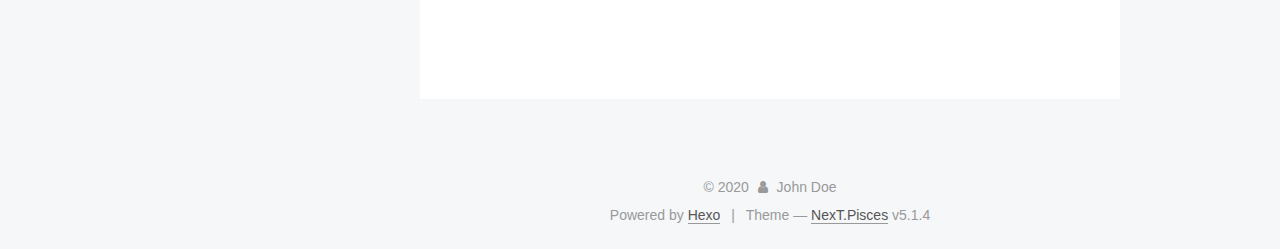
<file: 2020/06/27/helloworld/index.html>
<!DOCTYPE html>



  


<html class="theme-next pisces use-motion" lang="en">
<head>
  <meta charset="UTF-8"/>
<meta http-equiv="X-UA-Compatible" content="IE=edge" />
<meta name="viewport" content="width=device-width, initial-scale=1, maximum-scale=1"/>
<meta name="theme-color" content="#222">









<meta http-equiv="Cache-Control" content="no-transform" />
<meta http-equiv="Cache-Control" content="no-siteapp" />
















  
  
  <link href="/lib/fancybox/source/jquery.fancybox.css?v=2.1.5" rel="stylesheet" type="text/css" />







<link href="/lib/font-awesome/css/font-awesome.min.css?v=4.6.2" rel="stylesheet" type="text/css" />

<link href="/css/main.css?v=5.1.4" rel="stylesheet" type="text/css" />


  <link rel="apple-touch-icon" sizes="180x180" href="/images/apple-touch-icon-next.png?v=5.1.4">


  <link rel="icon" type="image/png" sizes="32x32" href="/images/favicon-32x32-next.png?v=5.1.4">


  <link rel="icon" type="image/png" sizes="16x16" href="/images/favicon-16x16-next.png?v=5.1.4">


  <link rel="mask-icon" href="/images/logo.svg?v=5.1.4" color="#222">





  <meta name="keywords" content="Hexo, NexT" />










<meta name="description" content="hello world你好，我在测试我的新笔记。 hello world你好，我在测试我的新笔记。 hello world你好，我在测试我的新笔记。 hello world你好，我在测试我的新笔记。 hello world你好，我在测试我的新笔记。 hello world你好，我在测试我的新笔记。 hello world你好，我在测试我的新笔记。 hello world你好，我在测试我的新笔记。">
<meta property="og:type" content="article">
<meta property="og:title" content="helloworld">
<meta property="og:url" content="http://yoursite.com/2020/06/27/helloworld/index.html">
<meta property="og:site_name" content="Hexo">
<meta property="og:description" content="hello world你好，我在测试我的新笔记。 hello world你好，我在测试我的新笔记。 hello world你好，我在测试我的新笔记。 hello world你好，我在测试我的新笔记。 hello world你好，我在测试我的新笔记。 hello world你好，我在测试我的新笔记。 hello world你好，我在测试我的新笔记。 hello world你好，我在测试我的新笔记。">
<meta property="og:locale" content="en_US">
<meta property="article:published_time" content="2020-06-27T10:02:17.000Z">
<meta property="article:modified_time" content="2020-06-27T12:47:09.165Z">
<meta property="article:author" content="John Doe">
<meta name="twitter:card" content="summary">



<script type="text/javascript" id="hexo.configurations">
  var NexT = window.NexT || {};
  var CONFIG = {
    root: '/',
    scheme: 'Pisces',
    version: '5.1.4',
    sidebar: {"position":"left","display":"post","offset":12,"b2t":false,"scrollpercent":false,"onmobile":false},
    fancybox: true,
    tabs: true,
    motion: {"enable":true,"async":false,"transition":{"post_block":"fadeIn","post_header":"slideDownIn","post_body":"slideDownIn","coll_header":"slideLeftIn","sidebar":"slideUpIn"}},
    duoshuo: {
      userId: '0',
      author: 'Author'
    },
    algolia: {
      applicationID: '',
      apiKey: '',
      indexName: '',
      hits: {"per_page":10},
      labels: {"input_placeholder":"Search for Posts","hits_empty":"We didn't find any results for the search: ${query}","hits_stats":"${hits} results found in ${time} ms"}
    }
  };
</script>



  <link rel="canonical" href="http://yoursite.com/2020/06/27/helloworld/"/>





  <title>helloworld | Hexo</title>
  








<meta name="generator" content="Hexo 4.2.1"></head>

<body itemscope itemtype="http://schema.org/WebPage" lang="en">

  
  
    
  

  <div class="container sidebar-position-left page-post-detail">
    <div class="headband"></div>

    <header id="header" class="header" itemscope itemtype="http://schema.org/WPHeader">
      <div class="header-inner"><div class="site-brand-wrapper">
  <div class="site-meta ">
    

    <div class="custom-logo-site-title">
      <a href="/"  class="brand" rel="start">
        <span class="logo-line-before"><i></i></span>
        <span class="site-title">Hexo</span>
        <span class="logo-line-after"><i></i></span>
      </a>
    </div>
      
        <p class="site-subtitle"></p>
      
  </div>

  <div class="site-nav-toggle">
    <button>
      <span class="btn-bar"></span>
      <span class="btn-bar"></span>
      <span class="btn-bar"></span>
    </button>
  </div>
</div>

<nav class="site-nav">
  

  
    <ul id="menu" class="menu">
      
        
        <li class="menu-item menu-item-home">
          <a href="/%20" rel="section">
            
              <i class="menu-item-icon fa fa-fw fa-home"></i> <br />
            
            Home
          </a>
        </li>
      
        
        <li class="menu-item menu-item-archives">
          <a href="/archives/%20" rel="section">
            
              <i class="menu-item-icon fa fa-fw fa-archive"></i> <br />
            
            Archives
          </a>
        </li>
      

      
    </ul>
  

  
</nav>



 </div>
    </header>

    <main id="main" class="main">
      <div class="main-inner">
        <div class="content-wrap">
          <div id="content" class="content">
            

  <div id="posts" class="posts-expand">
    

  

  
  
  

  <article class="post post-type-normal" itemscope itemtype="http://schema.org/Article">
  
  
  
  <div class="post-block">
    <link itemprop="mainEntityOfPage" href="http://yoursite.com/2020/06/27/helloworld/">

    <span hidden itemprop="author" itemscope itemtype="http://schema.org/Person">
      <meta itemprop="name" content="John Doe">
      <meta itemprop="description" content="">
      <meta itemprop="image" content="/images/avatar.gif">
    </span>

    <span hidden itemprop="publisher" itemscope itemtype="http://schema.org/Organization">
      <meta itemprop="name" content="Hexo">
    </span>

    
      <header class="post-header">

        
        
          <h1 class="post-title" itemprop="name headline">helloworld</h1>
        

        <div class="post-meta">
          <span class="post-time">
            
              <span class="post-meta-item-icon">
                <i class="fa fa-calendar-o"></i>
              </span>
              
                <span class="post-meta-item-text">Posted on</span>
              
              <time title="Post created" itemprop="dateCreated datePublished" datetime="2020-06-27T18:02:17+08:00">
                2020-06-27
              </time>
            

            

            
          </span>

          

          
            
          

          
          

          

          

          

        </div>
      </header>
    

    
    
    
    <div class="post-body" itemprop="articleBody">

      
      

      
        <h3 id="hello-world"><a href="#hello-world" class="headerlink" title="hello world"></a>hello world</h3><p>你好，我在测试我的新笔记。</p>
<h3 id="hello-world-1"><a href="#hello-world-1" class="headerlink" title="hello world"></a>hello world</h3><p>你好，我在测试我的新笔记。</p>
<h3 id="hello-world-2"><a href="#hello-world-2" class="headerlink" title="hello world"></a>hello world</h3><p>你好，我在测试我的新笔记。</p>
<h3 id="hello-world-3"><a href="#hello-world-3" class="headerlink" title="hello world"></a>hello world</h3><p>你好，我在测试我的新笔记。</p>
<h3 id="hello-world-4"><a href="#hello-world-4" class="headerlink" title="hello world"></a>hello world</h3><p>你好，我在测试我的新笔记。</p>
<h3 id="hello-world-5"><a href="#hello-world-5" class="headerlink" title="hello world"></a>hello world</h3><p>你好，我在测试我的新笔记。</p>
<h3 id="hello-world-6"><a href="#hello-world-6" class="headerlink" title="hello world"></a>hello world</h3><p>你好，我在测试我的新笔记。</p>
<h3 id="hello-world-7"><a href="#hello-world-7" class="headerlink" title="hello world"></a>hello world</h3><p>你好，我在测试我的新笔记。</p>
<h3 id="hello-world-8"><a href="#hello-world-8" class="headerlink" title="hello world"></a>hello world</h3><p>你好，我在测试我的新笔记。</p>
<h3 id="hello-world-9"><a href="#hello-world-9" class="headerlink" title="hello world"></a>hello world</h3><p>你好，我在测试我的新笔记。</p>
<h3 id="hello-world-10"><a href="#hello-world-10" class="headerlink" title="hello world"></a>hello world</h3><p>你好，我在测试我的新笔记。</p>
<h3 id="hello-world-11"><a href="#hello-world-11" class="headerlink" title="hello world"></a>hello world</h3><p>你好，我在测试我的新笔记。</p>
<h3 id="hello-world-12"><a href="#hello-world-12" class="headerlink" title="hello world"></a>hello world</h3><p>你好，我在测试我的新笔记。</p>
<h3 id="hello-world-13"><a href="#hello-world-13" class="headerlink" title="hello world"></a>hello world</h3><p>你好，我在测试我的新笔记。</p>

      
    </div>
    
    
    

    

    

    

    <footer class="post-footer">
      

      
      
      

      
        <div class="post-nav">
          <div class="post-nav-next post-nav-item">
            
              <a href="/2020/06/27/hello-world/" rel="next" title="Hello World">
                <i class="fa fa-chevron-left"></i> Hello World
              </a>
            
          </div>

          <span class="post-nav-divider"></span>

          <div class="post-nav-prev post-nav-item">
            
          </div>
        </div>
      

      
      
    </footer>
  </div>
  
  
  
  </article>



    <div class="post-spread">
      
    </div>
  </div>


          </div>
          


          

  



        </div>
        
          
  
  <div class="sidebar-toggle">
    <div class="sidebar-toggle-line-wrap">
      <span class="sidebar-toggle-line sidebar-toggle-line-first"></span>
      <span class="sidebar-toggle-line sidebar-toggle-line-middle"></span>
      <span class="sidebar-toggle-line sidebar-toggle-line-last"></span>
    </div>
  </div>

  <aside id="sidebar" class="sidebar">
    
    <div class="sidebar-inner">

      

      
        <ul class="sidebar-nav motion-element">
          <li class="sidebar-nav-toc sidebar-nav-active" data-target="post-toc-wrap">
            Table of Contents
          </li>
          <li class="sidebar-nav-overview" data-target="site-overview-wrap">
            Overview
          </li>
        </ul>
      

      <section class="site-overview-wrap sidebar-panel">
        <div class="site-overview">
          <div class="site-author motion-element" itemprop="author" itemscope itemtype="http://schema.org/Person">
            
              <p class="site-author-name" itemprop="name">John Doe</p>
              <p class="site-description motion-element" itemprop="description"></p>
          </div>

          <nav class="site-state motion-element">

            
              <div class="site-state-item site-state-posts">
              
                <a href="/archives/%20%7C%7C%20archive">
              
                  <span class="site-state-item-count">2</span>
                  <span class="site-state-item-name">posts</span>
                </a>
              </div>
            

            

            

          </nav>

          

          

          
          

          
          

          

        </div>
      </section>

      
      <!--noindex-->
        <section class="post-toc-wrap motion-element sidebar-panel sidebar-panel-active">
          <div class="post-toc">

            
              
            

            
              <div class="post-toc-content"><ol class="nav"><li class="nav-item nav-level-3"><a class="nav-link" href="#hello-world"><span class="nav-number">1.</span> <span class="nav-text">hello world</span></a></li><li class="nav-item nav-level-3"><a class="nav-link" href="#hello-world-1"><span class="nav-number">2.</span> <span class="nav-text">hello world</span></a></li><li class="nav-item nav-level-3"><a class="nav-link" href="#hello-world-2"><span class="nav-number">3.</span> <span class="nav-text">hello world</span></a></li><li class="nav-item nav-level-3"><a class="nav-link" href="#hello-world-3"><span class="nav-number">4.</span> <span class="nav-text">hello world</span></a></li><li class="nav-item nav-level-3"><a class="nav-link" href="#hello-world-4"><span class="nav-number">5.</span> <span class="nav-text">hello world</span></a></li><li class="nav-item nav-level-3"><a class="nav-link" href="#hello-world-5"><span class="nav-number">6.</span> <span class="nav-text">hello world</span></a></li><li class="nav-item nav-level-3"><a class="nav-link" href="#hello-world-6"><span class="nav-number">7.</span> <span class="nav-text">hello world</span></a></li><li class="nav-item nav-level-3"><a class="nav-link" href="#hello-world-7"><span class="nav-number">8.</span> <span class="nav-text">hello world</span></a></li><li class="nav-item nav-level-3"><a class="nav-link" href="#hello-world-8"><span class="nav-number">9.</span> <span class="nav-text">hello world</span></a></li><li class="nav-item nav-level-3"><a class="nav-link" href="#hello-world-9"><span class="nav-number">10.</span> <span class="nav-text">hello world</span></a></li><li class="nav-item nav-level-3"><a class="nav-link" href="#hello-world-10"><span class="nav-number">11.</span> <span class="nav-text">hello world</span></a></li><li class="nav-item nav-level-3"><a class="nav-link" href="#hello-world-11"><span class="nav-number">12.</span> <span class="nav-text">hello world</span></a></li><li class="nav-item nav-level-3"><a class="nav-link" href="#hello-world-12"><span class="nav-number">13.</span> <span class="nav-text">hello world</span></a></li><li class="nav-item nav-level-3"><a class="nav-link" href="#hello-world-13"><span class="nav-number">14.</span> <span class="nav-text">hello world</span></a></li></ol></div>
            

          </div>
        </section>
      <!--/noindex-->
      

      

    </div>
  </aside>


        
      </div>
    </main>

    <footer id="footer" class="footer">
      <div class="footer-inner">
        <div class="copyright">&copy; <span itemprop="copyrightYear">2020</span>
  <span class="with-love">
    <i class="fa fa-user"></i>
  </span>
  <span class="author" itemprop="copyrightHolder">John Doe</span>

  
</div>


  <div class="powered-by">Powered by <a class="theme-link" target="_blank" href="https://hexo.io">Hexo</a></div>



  <span class="post-meta-divider">|</span>



  <div class="theme-info">Theme &mdash; <a class="theme-link" target="_blank" href="https://github.com/iissnan/hexo-theme-next">NexT.Pisces</a> v5.1.4</div>




        







        
      </div>
    </footer>

    
      <div class="back-to-top">
        <i class="fa fa-arrow-up"></i>
        
      </div>
    

    

  </div>

  

<script type="text/javascript">
  if (Object.prototype.toString.call(window.Promise) !== '[object Function]') {
    window.Promise = null;
  }
</script>









  












  
  
    <script type="text/javascript" src="/lib/jquery/index.js?v=2.1.3"></script>
  

  
  
    <script type="text/javascript" src="/lib/fastclick/lib/fastclick.min.js?v=1.0.6"></script>
  

  
  
    <script type="text/javascript" src="/lib/jquery_lazyload/jquery.lazyload.js?v=1.9.7"></script>
  

  
  
    <script type="text/javascript" src="/lib/velocity/velocity.min.js?v=1.2.1"></script>
  

  
  
    <script type="text/javascript" src="/lib/velocity/velocity.ui.min.js?v=1.2.1"></script>
  

  
  
    <script type="text/javascript" src="/lib/fancybox/source/jquery.fancybox.pack.js?v=2.1.5"></script>
  


  


  <script type="text/javascript" src="/js/src/utils.js?v=5.1.4"></script>

  <script type="text/javascript" src="/js/src/motion.js?v=5.1.4"></script>



  
  


  <script type="text/javascript" src="/js/src/affix.js?v=5.1.4"></script>

  <script type="text/javascript" src="/js/src/schemes/pisces.js?v=5.1.4"></script>



  
  <script type="text/javascript" src="/js/src/scrollspy.js?v=5.1.4"></script>
<script type="text/javascript" src="/js/src/post-details.js?v=5.1.4"></script>



  


  <script type="text/javascript" src="/js/src/bootstrap.js?v=5.1.4"></script>



  


  




	





  





  












  





  

  

  

  
  

  

  

  

</body>
</html>
</file>
<file: css/style.css>
body {
  width: 100%;
}
body:before,
body:after {
  content: "";
  display: table;
}
body:after {
  clear: both;
}
html,
body,
div,
span,
applet,
object,
iframe,
h1,
h2,
h3,
h4,
h5,
h6,
p,
blockquote,
pre,
a,
abbr,
acronym,
address,
big,
cite,
code,
del,
dfn,
em,
img,
ins,
kbd,
q,
s,
samp,
small,
strike,
strong,
sub,
sup,
tt,
var,
dl,
dt,
dd,
ol,
ul,
li,
fieldset,
form,
label,
legend,
table,
caption,
tbody,
tfoot,
thead,
tr,
th,
td {
  margin: 0;
  padding: 0;
  border: 0;
  outline: 0;
  font-weight: inherit;
  font-style: inherit;
  font-family: inherit;
  font-size: 100%;
  vertical-align: baseline;
}
body {
  line-height: 1;
  color: #000;
  background: #fff;
}
ol,
ul {
  list-style: none;
}
table {
  border-collapse: separate;
  border-spacing: 0;
  vertical-align: middle;
}
caption,
th,
td {
  text-align: left;
  font-weight: normal;
  vertical-align: middle;
}
a img {
  border: none;
}
input,
button {
  margin: 0;
  padding: 0;
}
input::-moz-focus-inner,
button::-moz-focus-inner {
  border: 0;
  padding: 0;
}
@font-face {
  font-family: FontAwesome;
  font-style: normal;
  font-weight: normal;
  src: url("fonts/fontawesome-webfont.eot?v=#4.0.3");
  src: url("fonts/fontawesome-webfont.eot?#iefix&v=#4.0.3") format("embedded-opentype"), url("fonts/fontawesome-webfont.woff?v=#4.0.3") format("woff"), url("fonts/fontawesome-webfont.ttf?v=#4.0.3") format("truetype"), url("fonts/fontawesome-webfont.svg#fontawesomeregular?v=#4.0.3") format("svg");
}
html,
body,
#container {
  height: 100%;
}
body {
  background: #eee;
  font: 14px -apple-system, BlinkMacSystemFont, "Segoe UI", "Roboto", "Oxygen", "Ubuntu", "Cantarell", "Fira Sans", "Droid Sans", "Helvetica Neue", sans-serif;
  -webkit-text-size-adjust: 100%;
}
.outer {
  max-width: 1220px;
  margin: 0 auto;
  padding: 0 20px;
}
.outer:before,
.outer:after {
  content: "";
  display: table;
}
.outer:after {
  clear: both;
}
.inner {
  display: inline;
  float: left;
  width: 98.33333333333333%;
  margin: 0 0.833333333333333%;
}
.left,
.alignleft {
  float: left;
}
.right,
.alignright {
  float: right;
}
.clear {
  clear: both;
}
#container {
  position: relative;
}
.mobile-nav-on {
  overflow: hidden;
}
#wrap {
  height: 100%;
  width: 100%;
  position: absolute;
  top: 0;
  left: 0;
  -webkit-transition: 0.2s ease-out;
  -moz-transition: 0.2s ease-out;
  -ms-transition: 0.2s ease-out;
  transition: 0.2s ease-out;
  z-index: 1;
  background: #eee;
}
.mobile-nav-on #wrap {
  left: 280px;
}
@media screen and (min-width: 768px) {
  #main {
    display: inline;
    float: left;
    width: 73.33333333333333%;
    margin: 0 0.833333333333333%;
  }
}
.article-date,
.article-category-link,
.archive-year,
.widget-title {
  text-decoration: none;
  text-transform: uppercase;
  letter-spacing: 2px;
  color: #999;
  margin-bottom: 1em;
  margin-left: 5px;
  line-height: 1em;
  text-shadow: 0 1px #fff;
  font-weight: bold;
}
.article-inner,
.archive-article-inner {
  background: #fff;
  -webkit-box-shadow: 1px 2px 3px #ddd;
  box-shadow: 1px 2px 3px #ddd;
  border: 1px solid #ddd;
  border-radius: 3px;
}
.article-entry h1,
.widget h1 {
  font-size: 2em;
}
.article-entry h2,
.widget h2 {
  font-size: 1.5em;
}
.article-entry h3,
.widget h3 {
  font-size: 1.3em;
}
.article-entry h4,
.widget h4 {
  font-size: 1.2em;
}
.article-entry h5,
.widget h5 {
  font-size: 1em;
}
.article-entry h6,
.widget h6 {
  font-size: 1em;
  color: #999;
}
.article-entry hr,
.widget hr {
  border: 1px dashed #ddd;
}
.article-entry strong,
.widget strong {
  font-weight: bold;
}
.article-entry em,
.widget em,
.article-entry cite,
.widget cite {
  font-style: italic;
}
.article-entry sup,
.widget sup,
.article-entry sub,
.widget sub {
  font-size: 0.75em;
  line-height: 0;
  position: relative;
  vertical-align: baseline;
}
.article-entry sup,
.widget sup {
  top: -0.5em;
}
.article-entry sub,
.widget sub {
  bottom: -0.2em;
}
.article-entry small,
.widget small {
  font-size: 0.85em;
}
.article-entry acronym,
.widget acronym,
.article-entry abbr,
.widget abbr {
  border-bottom: 1px dotted;
}
.article-entry ul,
.widget ul,
.article-entry ol,
.widget ol,
.article-entry dl,
.widget dl {
  margin: 0 20px;
  line-height: 1.6em;
}
.article-entry ul ul,
.widget ul ul,
.article-entry ol ul,
.widget ol ul,
.article-entry ul ol,
.widget ul ol,
.article-entry ol ol,
.widget ol ol {
  margin-top: 0;
  margin-bottom: 0;
}
.article-entry ul,
.widget ul {
  list-style: disc;
}
.article-entry ol,
.widget ol {
  list-style: decimal;
}
.article-entry dt,
.widget dt {
  font-weight: bold;
}
#header {
  height: 300px;
  position: relative;
  border-bottom: 1px solid #ddd;
}
#header:before,
#header:after {
  content: "";
  position: absolute;
  left: 0;
  right: 0;
  height: 40px;
}
#header:before {
  top: 0;
  background: -webkit-linear-gradient(rgba(0,0,0,0.2), transparent);
  background: -moz-linear-gradient(rgba(0,0,0,0.2), transparent);
  background: -ms-linear-gradient(rgba(0,0,0,0.2), transparent);
  background: linear-gradient(rgba(0,0,0,0.2), transparent);
}
#header:after {
  bottom: 0;
  background: -webkit-linear-gradient(transparent, rgba(0,0,0,0.2));
  background: -moz-linear-gradient(transparent, rgba(0,0,0,0.2));
  background: -ms-linear-gradient(transparent, rgba(0,0,0,0.2));
  background: linear-gradient(transparent, rgba(0,0,0,0.2));
}
#header-outer {
  height: 100%;
  position: relative;
}
#header-inner {
  position: relative;
  overflow: hidden;
}
#banner {
  position: absolute;
  top: 0;
  left: 0;
  width: 100%;
  height: 100%;
  background: url("images/banner.jpg") center #000;
  -webkit-background-size: cover;
  -moz-background-size: cover;
  background-size: cover;
  z-index: -1;
}
#header-title {
  text-align: center;
  height: 40px;
  position: absolute;
  top: 50%;
  left: 0;
  margin-top: -20px;
}
#logo,
#subtitle {
  text-decoration: none;
  color: #fff;
  font-weight: 300;
  text-shadow: 0 1px 4px rgba(0,0,0,0.3);
}
#logo {
  font-size: 40px;
  line-height: 40px;
  letter-spacing: 2px;
}
#subtitle {
  font-size: 16px;
  line-height: 16px;
  letter-spacing: 1px;
}
#subtitle-wrap {
  margin-top: 16px;
}
#main-nav {
  float: left;
  margin-left: -15px;
}
.nav-icon,
.main-nav-link {
  float: left;
  color: #fff;
  opacity: 0.6;
  text-decoration: none;
  text-shadow: 0 1px rgba(0,0,0,0.2);
  -webkit-transition: opacity 0.2s;
  -moz-transition: opacity 0.2s;
  -ms-transition: opacity 0.2s;
  transition: opacity 0.2s;
  display: block;
  padding: 20px 15px;
}
.nav-icon:hover,
.main-nav-link:hover {
  opacity: 1;
}
.nav-icon {
  font-family: FontAwesome;
  text-align: center;
  font-size: 14px;
  width: 14px;
  height: 14px;
  padding: 20px 15px;
  position: relative;
  cursor: pointer;
}
.main-nav-link {
  font-weight: 300;
  letter-spacing: 1px;
}
@media screen and (max-width: 479px) {
  .main-nav-link {
    display: none;
  }
}
#main-nav-toggle {
  display: none;
}
#main-nav-toggle:before {
  content: "\f0c9";
}
@media screen and (max-width: 479px) {
  #main-nav-toggle {
    display: block;
  }
}
#sub-nav {
  float: right;
  margin-right: -15px;
}
#nav-rss-link:before {
  content: "\f09e";
}
#nav-search-btn:before {
  content: "\f002";
}
#search-form-wrap {
  position: absolute;
  top: 15px;
  width: 150px;
  height: 30px;
  right: -150px;
  opacity: 0;
  -webkit-transition: 0.2s ease-out;
  -moz-transition: 0.2s ease-out;
  -ms-transition: 0.2s ease-out;
  transition: 0.2s ease-out;
}
#search-form-wrap.on {
  opacity: 1;
  right: 0;
}
@media screen and (max-width: 479px) {
  #search-form-wrap {
    width: 100%;
    right: -100%;
  }
}
.search-form {
  position: absolute;
  top: 0;
  left: 0;
  right: 0;
  background: #fff;
  padding: 5px 15px;
  border-radius: 15px;
  -webkit-box-shadow: 0 0 10px rgba(0,0,0,0.3);
  box-shadow: 0 0 10px rgba(0,0,0,0.3);
}
.search-form-input {
  border: none;
  background: none;
  color: #555;
  width: 100%;
  font: 13px -apple-system, BlinkMacSystemFont, "Segoe UI", "Roboto", "Oxygen", "Ubuntu", "Cantarell", "Fira Sans", "Droid Sans", "Helvetica Neue", sans-serif;
  outline: none;
}
.search-form-input::-webkit-search-results-decoration,
.search-form-input::-webkit-search-cancel-button {
  -webkit-appearance: none;
}
.search-form-submit {
  position: absolute;
  top: 50%;
  right: 10px;
  margin-top: -7px;
  font: 13px FontAwesome;
  border: none;
  background: none;
  color: #bbb;
  cursor: pointer;
}
.search-form-submit:hover,
.search-form-submit:focus {
  color: #777;
}
.article {
  margin: 50px 0;
}
.article-inner {
  overflow: hidden;
}
.article-meta:before,
.article-meta:after {
  content: "";
  display: table;
}
.article-meta:after {
  clear: both;
}
.article-date {
  float: left;
}
.article-category {
  float: left;
  line-height: 1em;
  color: #ccc;
  text-shadow: 0 1px #fff;
  margin-left: 8px;
}
.article-category:before {
  content: "\2022";
}
.article-category-link {
  margin: 0 12px 1em;
}
.article-header {
  padding: 20px 20px 0;
}
.article-title {
  text-decoration: none;
  font-size: 2em;
  font-weight: bold;
  color: #555;
  line-height: 1.1em;
  -webkit-transition: color 0.2s;
  -moz-transition: color 0.2s;
  -ms-transition: color 0.2s;
  transition: color 0.2s;
}
a.article-title:hover {
  color: #258fb8;
}
.article-entry {
  color: #555;
  padding: 0 20px;
}
.article-entry:before,
.article-entry:after {
  content: "";
  display: table;
}
.article-entry:after {
  clear: both;
}
.article-entry p,
.article-entry table {
  line-height: 1.6em;
  margin: 1.6em 0;
}
.article-entry h1,
.article-entry h2,
.article-entry h3,
.article-entry h4,
.article-entry h5,
.article-entry h6 {
  font-weight: bold;
}
.article-entry h1,
.article-entry h2,
.article-entry h3,
.article-entry h4,
.article-entry h5,
.article-entry h6 {
  line-height: 1.1em;
  margin: 1.1em 0;
}
.article-entry a {
  color: #258fb8;
  text-decoration: none;
}
.article-entry a:hover {
  text-decoration: underline;
}
.article-entry ul,
.article-entry ol,
.article-entry dl {
  margin-top: 1.6em;
  margin-bottom: 1.6em;
}
.article-entry img,
.article-entry video {
  max-width: 100%;
  height: auto;
  display: block;
  margin: auto;
}
.article-entry iframe {
  border: none;
}
.article-entry table {
  width: 100%;
  border-collapse: collapse;
  border-spacing: 0;
}
.article-entry th {
  font-weight: bold;
  border-bottom: 3px solid #ddd;
  padding-bottom: 0.5em;
}
.article-entry td {
  border-bottom: 1px solid #ddd;
  padding: 10px 0;
}
.article-entry blockquote {
  font-family: Georgia, "Times New Roman", serif;
  font-size: 1.4em;
  margin: 1.6em 20px;
  text-align: center;
}
.article-entry blockquote footer {
  font-size: 14px;
  margin: 1.6em 0;
  font-family: -apple-system, BlinkMacSystemFont, "Segoe UI", "Roboto", "Oxygen", "Ubuntu", "Cantarell", "Fira Sans", "Droid Sans", "Helvetica Neue", sans-serif;
}
.article-entry blockquote footer cite:before {
  content: "—";
  padding: 0 0.5em;
}
.article-entry .pullquote {
  text-align: left;
  width: 45%;
  margin: 0;
}
.article-entry .pullquote.left {
  margin-left: 0.5em;
  margin-right: 1em;
}
.article-entry .pullquote.right {
  margin-right: 0.5em;
  margin-left: 1em;
}
.article-entry .caption {
  color: #999;
  display: block;
  font-size: 0.9em;
  margin-top: 0.5em;
  position: relative;
  text-align: center;
}
.article-entry .video-container {
  position: relative;
  padding-top: 56.25%;
  height: 0;
  overflow: hidden;
}
.article-entry .video-container iframe,
.article-entry .video-container object,
.article-entry .video-container embed {
  position: absolute;
  top: 0;
  left: 0;
  width: 100%;
  height: 100%;
  margin-top: 0;
}
.article-more-link a {
  display: inline-block;
  line-height: 1em;
  padding: 6px 15px;
  border-radius: 15px;
  background: #eee;
  color: #999;
  text-shadow: 0 1px #fff;
  text-decoration: none;
}
.article-more-link a:hover {
  background: #258fb8;
  color: #fff;
  text-decoration: none;
  text-shadow: 0 1px #1e7293;
}
.article-footer {
  font-size: 0.85em;
  line-height: 1.6em;
  border-top: 1px solid #ddd;
  padding-top: 1.6em;
  margin: 0 20px 20px;
}
.article-footer:before,
.article-footer:after {
  content: "";
  display: table;
}
.article-footer:after {
  clear: both;
}
.article-footer a {
  color: #999;
  text-decoration: none;
}
.article-footer a:hover {
  color: #555;
}
.article-tag-list-item {
  float: left;
  margin-right: 10px;
}
.article-tag-list-link:before {
  content: "#";
}
.article-comment-link {
  float: right;
}
.article-comment-link:before {
  content: "\f075";
  font-family: FontAwesome;
  padding-right: 8px;
}
.article-share-link {
  cursor: pointer;
  float: right;
  margin-left: 20px;
}
.article-share-link:before {
  content: "\f064";
  font-family: FontAwesome;
  padding-right: 6px;
}
#article-nav {
  position: relative;
}
#article-nav:before,
#article-nav:after {
  content: "";
  display: table;
}
#article-nav:after {
  clear: both;
}
@media screen and (min-width: 768px) {
  #article-nav {
    margin: 50px 0;
  }
  #article-nav:before {
    width: 8px;
    height: 8px;
    position: absolute;
    top: 50%;
    left: 50%;
    margin-top: -4px;
    margin-left: -4px;
    content: "";
    border-radius: 50%;
    background: #ddd;
    -webkit-box-shadow: 0 1px 2px #fff;
    box-shadow: 0 1px 2px #fff;
  }
}
.article-nav-link-wrap {
  text-decoration: none;
  text-shadow: 0 1px #fff;
  color: #999;
  -webkit-box-sizing: border-box;
  -moz-box-sizing: border-box;
  box-sizing: border-box;
  margin-top: 50px;
  text-align: center;
  display: block;
}
.article-nav-link-wrap:hover {
  color: #555;
}
@media screen and (min-width: 768px) {
  .article-nav-link-wrap {
    width: 50%;
    margin-top: 0;
  }
}
@media screen and (min-width: 768px) {
  #article-nav-newer {
    float: left;
    text-align: right;
    padding-right: 20px;
  }
}
@media screen and (min-width: 768px) {
  #article-nav-older {
    float: right;
    text-align: left;
    padding-left: 20px;
  }
}
.article-nav-caption {
  text-transform: uppercase;
  letter-spacing: 2px;
  color: #ddd;
  line-height: 1em;
  font-weight: bold;
}
#article-nav-newer .article-nav-caption {
  margin-right: -2px;
}
.article-nav-title {
  font-size: 0.85em;
  line-height: 1.6em;
  margin-top: 0.5em;
}
.article-share-box {
  position: absolute;
  display: none;
  background: #fff;
  -webkit-box-shadow: 1px 2px 10px rgba(0,0,0,0.2);
  box-shadow: 1px 2px 10px rgba(0,0,0,0.2);
  border-radius: 3px;
  margin-left: -145px;
  overflow: hidden;
  z-index: 1;
}
.article-share-box.on {
  display: block;
}
.article-share-input {
  width: 100%;
  background: none;
  -webkit-box-sizing: border-box;
  -moz-box-sizing: border-box;
  box-sizing: border-box;
  font: 14px -apple-system, BlinkMacSystemFont, "Segoe UI", "Roboto", "Oxygen", "Ubuntu", "Cantarell", "Fira Sans", "Droid Sans", "Helvetica Neue", sans-serif;
  padding: 0 15px;
  color: #555;
  outline: none;
  border: 1px solid #ddd;
  border-radius: 3px 3px 0 0;
  height: 36px;
  line-height: 36px;
}
.article-share-links {
  background: #eee;
}
.article-share-links:before,
.article-share-links:after {
  content: "";
  display: table;
}
.article-share-links:after {
  clear: both;
}
.article-share-twitter,
.article-share-facebook,
.article-share-pinterest,
.article-share-google {
  width: 50px;
  height: 36px;
  display: block;
  float: left;
  position: relative;
  color: #999;
  text-shadow: 0 1px #fff;
}
.article-share-twitter:before,
.article-share-facebook:before,
.article-share-pinterest:before,
.article-share-google:before {
  font-size: 20px;
  font-family: FontAwesome;
  width: 20px;
  height: 20px;
  position: absolute;
  top: 50%;
  left: 50%;
  margin-top: -10px;
  margin-left: -10px;
  text-align: center;
}
.article-share-twitter:hover,
.article-share-facebook:hover,
.article-share-pinterest:hover,
.article-share-google:hover {
  color: #fff;
}
.article-share-twitter:before {
  content: "\f099";
}
.article-share-twitter:hover {
  background: #00aced;
  text-shadow: 0 1px #008abe;
}
.article-share-facebook:before {
  content: "\f09a";
}
.article-share-facebook:hover {
  background: #3b5998;
  text-shadow: 0 1px #2f477a;
}
.article-share-pinterest:before {
  content: "\f0d2";
}
.article-share-pinterest:hover {
  background: #cb2027;
  text-shadow: 0 1px #a21a1f;
}
.article-share-google:before {
  content: "\f0d5";
}
.article-share-google:hover {
  background: #dd4b39;
  text-shadow: 0 1px #be3221;
}
.article-gallery {
  background: #000;
  position: relative;
}
.article-gallery-photos {
  position: relative;
  overflow: hidden;
}
.article-gallery-img {
  display: none;
  max-width: 100%;
}
.article-gallery-img:first-child {
  display: block;
}
.article-gallery-img.loaded {
  position: absolute;
  display: block;
}
.article-gallery-img img {
  display: block;
  max-width: 100%;
  margin: 0 auto;
}
#comments {
  background: #fff;
  -webkit-box-shadow: 1px 2px 3px #ddd;
  box-shadow: 1px 2px 3px #ddd;
  padding: 20px;
  border: 1px solid #ddd;
  border-radius: 3px;
  margin: 50px 0;
}
#comments a {
  color: #258fb8;
}
.archives-wrap {
  margin: 50px 0;
}
.archives:before,
.archives:after {
  content: "";
  display: table;
}
.archives:after {
  clear: both;
}
.archive-year-wrap {
  margin-bottom: 1em;
}
.archives {
  -webkit-column-gap: 10px;
  -moz-column-gap: 10px;
  column-gap: 10px;
}
@media screen and (min-width: 480px) and (max-width: 767px) {
  .archives {
    -webkit-column-count: 2;
    -moz-column-count: 2;
    column-count: 2;
  }
}
@media screen and (min-width: 768px) {
  .archives {
    -webkit-column-count: 3;
    -moz-column-count: 3;
    column-count: 3;
  }
}
.archive-article {
  -webkit-column-break-inside: avoid;
  page-break-inside: avoid;
  overflow: hidden;
  break-inside: avoid-column;
}
.archive-article-inner {
  padding: 10px;
  margin-bottom: 15px;
}
.archive-article-title {
  text-decoration: none;
  font-weight: bold;
  color: #555;
  -webkit-transition: color 0.2s;
  -moz-transition: color 0.2s;
  -ms-transition: color 0.2s;
  transition: color 0.2s;
  line-height: 1.6em;
}
.archive-article-title:hover {
  color: #258fb8;
}
.archive-article-footer {
  margin-top: 1em;
}
.archive-article-date {
  color: #999;
  text-decoration: none;
  font-size: 0.85em;
  line-height: 1em;
  margin-bottom: 0.5em;
  display: block;
}
#page-nav {
  margin: 50px auto;
  background: #fff;
  -webkit-box-shadow: 1px 2px 3px #ddd;
  box-shadow: 1px 2px 3px #ddd;
  border: 1px solid #ddd;
  border-radius: 3px;
  text-align: center;
  color: #999;
  overflow: hidden;
}
#page-nav:before,
#page-nav:after {
  content: "";
  display: table;
}
#page-nav:after {
  clear: both;
}
#page-nav a,
#page-nav span {
  padding: 10px 20px;
  line-height: 1;
  height: 2ex;
}
#page-nav a {
  color: #999;
  text-decoration: none;
}
#page-nav a:hover {
  background: #999;
  color: #fff;
}
#page-nav .prev {
  float: left;
}
#page-nav .next {
  float: right;
}
#page-nav .page-number {
  display: inline-block;
}
@media screen and (max-width: 479px) {
  #page-nav .page-number {
    display: none;
  }
}
#page-nav .current {
  color: #555;
  font-weight: bold;
}
#page-nav .space {
  color: #ddd;
}
#footer {
  background: #262a30;
  padding: 50px 0;
  border-top: 1px solid #ddd;
  color: #999;
}
#footer a {
  color: #258fb8;
  text-decoration: none;
}
#footer a:hover {
  text-decoration: underline;
}
#footer-info {
  line-height: 1.6em;
  font-size: 0.85em;
}
.article-entry pre,
.article-entry .highlight {
  background: #2d2d2d;
  margin: 0 -20px;
  padding: 15px 20px;
  border-style: solid;
  border-color: #ddd;
  border-width: 1px 0;
  overflow: auto;
  color: #ccc;
  line-height: 22.400000000000002px;
}
.article-entry .highlight .gutter pre,
.article-entry .gist .gist-file .gist-data .line-numbers {
  color: #666;
  font-size: 0.85em;
}
.article-entry pre,
.article-entry code {
  font-family: "Source Code Pro", Consolas, Monaco, Menlo, Consolas, monospace;
}
.article-entry code {
  background: #eee;
  text-shadow: 0 1px #fff;
  padding: 0 0.3em;
}
.article-entry pre code {
  background: none;
  text-shadow: none;
  padding: 0;
}
.article-entry .highlight pre {
  border: none;
  margin: 0;
  padding: 0;
}
.article-entry .highlight table {
  margin: 0;
  width: auto;
}
.article-entry .highlight td {
  border: none;
  padding: 0;
}
.article-entry .highlight figcaption {
  font-size: 0.85em;
  color: #999;
  line-height: 1em;
  margin-bottom: 1em;
}
.article-entry .highlight figcaption:before,
.article-entry .highlight figcaption:after {
  content: "";
  display: table;
}
.article-entry .highlight figcaption:after {
  clear: both;
}
.article-entry .highlight figcaption a {
  float: right;
}
.article-entry .highlight .gutter pre {
  text-align: right;
  padding-right: 20px;
}
.article-entry .highlight .line {
  height: 22.400000000000002px;
}
.article-entry .highlight .line.marked {
  background: #515151;
}
.article-entry .gist {
  margin: 0 -20px;
  border-style: solid;
  border-color: #ddd;
  border-width: 1px 0;
  background: #2d2d2d;
  padding: 15px 20px 15px 0;
}
.article-entry .gist .gist-file {
  border: none;
  font-family: "Source Code Pro", Consolas, Monaco, Menlo, Consolas, monospace;
  margin: 0;
}
.article-entry .gist .gist-file .gist-data {
  background: none;
  border: none;
}
.article-entry .gist .gist-file .gist-data .line-numbers {
  background: none;
  border: none;
  padding: 0 20px 0 0;
}
.article-entry .gist .gist-file .gist-data .line-data {
  padding: 0 !important;
}
.article-entry .gist .gist-file .highlight {
  margin: 0;
  padding: 0;
  border: none;
}
.article-entry .gist .gist-file .gist-meta {
  background: #2d2d2d;
  color: #999;
  font: 0.85em -apple-system, BlinkMacSystemFont, "Segoe UI", "Roboto", "Oxygen", "Ubuntu", "Cantarell", "Fira Sans", "Droid Sans", "Helvetica Neue", sans-serif;
  text-shadow: 0 0;
  padding: 0;
  margin-top: 1em;
  margin-left: 20px;
}
.article-entry .gist .gist-file .gist-meta a {
  color: #258fb8;
  font-weight: normal;
}
.article-entry .gist .gist-file .gist-meta a:hover {
  text-decoration: underline;
}
pre .comment,
pre .title {
  color: #999;
}
pre .variable,
pre .attribute,
pre .tag,
pre .regexp,
pre .ruby .constant,
pre .xml .tag .title,
pre .xml .pi,
pre .xml .doctype,
pre .html .doctype,
pre .css .id,
pre .css .class,
pre .css .pseudo {
  color: #f2777a;
}
pre .number,
pre .preprocessor,
pre .built_in,
pre .literal,
pre .params,
pre .constant {
  color: #f99157;
}
pre .class,
pre .ruby .class .title,
pre .css .rules .attribute {
  color: #9c9;
}
pre .string,
pre .value,
pre .inheritance,
pre .header,
pre .ruby .symbol,
pre .xml .cdata {
  color: #9c9;
}
pre .css .hexcolor {
  color: #6cc;
}
pre .function,
pre .python .decorator,
pre .python .title,
pre .ruby .function .title,
pre .ruby .title .keyword,
pre .perl .sub,
pre .javascript .title,
pre .coffeescript .title {
  color: #69c;
}
pre .keyword,
pre .javascript .function {
  color: #c9c;
}
@media screen and (max-width: 479px) {
  #mobile-nav {
    position: absolute;
    top: 0;
    left: 0;
    width: 280px;
    height: 100%;
    background: #191919;
    border-right: 1px solid #fff;
  }
}
@media screen and (max-width: 479px) {
  .mobile-nav-link {
    display: block;
    color: #999;
    text-decoration: none;
    padding: 15px 20px;
    font-weight: bold;
  }
  .mobile-nav-link:hover {
    color: #fff;
  }
}
@media screen and (min-width: 768px) {
  #sidebar {
    display: inline;
    float: left;
    width: 23.333333333333332%;
    margin: 0 0.833333333333333%;
  }
}
.widget-wrap {
  margin: 50px 0;
}
.widget {
  color: #777;
  text-shadow: 0 1px #fff;
  background: #ddd;
  -webkit-box-shadow: 0 -1px 4px #ccc inset;
  box-shadow: 0 -1px 4px #ccc inset;
  border: 1px solid #ccc;
  padding: 15px;
  border-radius: 3px;
}
.widget a {
  color: #258fb8;
  text-decoration: none;
}
.widget a:hover {
  text-decoration: underline;
}
.widget ul ul,
.widget ol ul,
.widget dl ul,
.widget ul ol,
.widget ol ol,
.widget dl ol,
.widget ul dl,
.widget ol dl,
.widget dl dl {
  margin-left: 15px;
  list-style: disc;
}
.widget {
  line-height: 1.6em;
  word-wrap: break-word;
  font-size: 0.9em;
}
.widget ul,
.widget ol {
  list-style: none;
  margin: 0;
}
.widget ul ul,
.widget ol ul,
.widget ul ol,
.widget ol ol {
  margin: 0 20px;
}
.widget ul ul,
.widget ol ul {
  list-style: disc;
}
.widget ul ol,
.widget ol ol {
  list-style: decimal;
}
.category-list-count,
.tag-list-count,
.archive-list-count {
  padding-left: 5px;
  color: #999;
  font-size: 0.85em;
}
.category-list-count:before,
.tag-list-count:before,
.archive-list-count:before {
  content: "(";
}
.category-list-count:after,
.tag-list-count:after,
.archive-list-count:after {
  content: ")";
}
.tagcloud a {
  margin-right: 5px;
  display: inline-block;
}
</file>
<file: css/main.css>
/* normalize.css v3.0.2 | MIT License | git.io/normalize */
html {
  font-family: sans-serif; /* 1 */
  -ms-text-size-adjust: 100%; /* 2 */
  -webkit-text-size-adjust: 100%; /* 2 */
}
body {
  margin: 0;
}
article,
aside,
details,
figcaption,
figure,
footer,
header,
hgroup,
main,
menu,
nav,
section,
summary {
  display: block;
}
audio,
canvas,
progress,
video {
  display: inline-block; /* 1 */
  vertical-align: baseline; /* 2 */
}
audio:not([controls]) {
  display: none;
  height: 0;
}
[hidden],
template {
  display: none;
}
a {
  background-color: transparent;
}
a:active,
a:hover {
  outline: 0;
}
abbr[title] {
  border-bottom: 1px dotted;
}
b,
strong {
  font-weight: bold;
}
dfn {
  font-style: italic;
}
h1 {
  font-size: 2em;
  margin: 0.67em 0;
}
mark {
  background: #ff0;
  color: #000;
}
small {
  font-size: 80%;
}
sub,
sup {
  font-size: 75%;
  line-height: 0;
  position: relative;
  vertical-align: baseline;
}
sup {
  top: -0.5em;
}
sub {
  bottom: -0.25em;
}
img {
  border: 0;
}
svg:not(:root) {
  overflow: hidden;
}
figure {
  margin: 1em 40px;
}
hr {
  -moz-box-sizing: content-box;
  box-sizing: content-box;
  height: 0;
}
pre {
  overflow: auto;
}
code,
kbd,
pre,
samp {
  font-family: monospace, monospace;
  font-size: 1em;
}
button,
input,
optgroup,
select,
textarea {
  color: inherit; /* 1 */
  font: inherit; /* 2 */
  margin: 0; /* 3 */
}
button {
  overflow: visible;
}
button,
select {
  text-transform: none;
}
button,
html input[type="button"],
input[type="reset"],
input[type="submit"] {
  -webkit-appearance: button; /* 2 */
  cursor: pointer; /* 3 */
}
button[disabled],
html input[disabled] {
  cursor: default;
}
button::-moz-focus-inner,
input::-moz-focus-inner {
  border: 0;
  padding: 0;
}
input {
  line-height: normal;
}
input[type="checkbox"],
input[type="radio"] {
  box-sizing: border-box; /* 1 */
  padding: 0; /* 2 */
}
input[type="number"]::-webkit-inner-spin-button,
input[type="number"]::-webkit-outer-spin-button {
  height: auto;
}
input[type="search"] {
  -webkit-appearance: textfield; /* 1 */
  -moz-box-sizing: content-box;
  -webkit-box-sizing: content-box; /* 2 */
  box-sizing: content-box;
}
input[type="search"]::-webkit-search-cancel-button,
input[type="search"]::-webkit-search-decoration {
  -webkit-appearance: none;
}
fieldset {
  border: 1px solid #c0c0c0;
  margin: 0 2px;
  padding: 0.35em 0.625em 0.75em;
}
legend {
  border: 0; /* 1 */
  padding: 0; /* 2 */
}
textarea {
  overflow: auto;
}
optgroup {
  font-weight: bold;
}
table {
  border-collapse: collapse;
  border-spacing: 0;
}
td,
th {
  padding: 0;
}
::selection {
  background: #262a30;
  color: #fff;
}
body {
  position: relative;
  font-family: 'Lato', "PingFang SC", "Microsoft YaHei", sans-serif;
  font-size: 14px;
  line-height: 2;
  color: #555;
  background: #f5f7f9;
}
@media (max-width: 767px) {
  body {
    padding-right: 0 !important;
  }
}
@media (min-width: 768px) and (max-width: 991px) {
  body {
    padding-right: 0 !important;
  }
}
@media (min-width: 1600px) {
  body {
    font-size: 16px;
  }
}
h1,
h2,
h3,
h4,
h5,
h6 {
  margin: 0;
  padding: 0;
  font-weight: bold;
  line-height: 1.5;
  font-family: 'Lato', "PingFang SC", "Microsoft YaHei", sans-serif;
}
h2,
h3,
h4,
h5,
h6 {
  margin: 20px 0 15px;
}
h1 {
  font-size: 22px;
}
@media (max-width: 767px) {
  h1 {
    font-size: 18px;
  }
}
h2 {
  font-size: 20px;
}
@media (max-width: 767px) {
  h2 {
    font-size: 16px;
  }
}
h3 {
  font-size: 18px;
}
@media (max-width: 767px) {
  h3 {
    font-size: 14px;
  }
}
h4 {
  font-size: 16px;
}
@media (max-width: 767px) {
  h4 {
    font-size: 12px;
  }
}
h5 {
  font-size: 14px;
}
@media (max-width: 767px) {
  h5 {
    font-size: 10px;
  }
}
h6 {
  font-size: 12px;
}
@media (max-width: 767px) {
  h6 {
    font-size: 8px;
  }
}
p {
  margin: 0 0 20px 0;
}
a {
  color: #555;
  text-decoration: none;
  outline: none;
  border-bottom: 1px solid #999;
  word-wrap: break-word;
}
a:hover {
  color: #222;
  border-bottom-color: #222;
}
blockquote {
  margin: 0;
  padding: 0;
}
img {
  display: block;
  margin: auto;
  max-width: 100%;
  height: auto;
}
hr {
  margin: 40px 0;
  height: 3px;
  border: none;
  background-color: #ddd;
  background-image: repeating-linear-gradient(-45deg, #fff, #fff 4px, transparent 4px, transparent 8px);
}
blockquote {
  padding: 0 15px;
  color: #666;
  border-left: 4px solid #ddd;
}
blockquote cite::before {
  content: "-";
  padding: 0 5px;
}
dt {
  font-weight: 700;
}
dd {
  margin: 0;
  padding: 0;
}
kbd {
  border: 1px solid #ccc;
  border-radius: 0.2em;
  box-shadow: 0.1em 0.1em 0.2em rgba(0,0,0,0.1);
  background-color: #f9f9f9;
  font-family: inherit;
  background-image: -webkit-linear-gradient(top, #eee, #fff, #eee);
  padding: 0.1em 0.3em;
  white-space: nowrap;
}
.text-left {
  text-align: left;
}
.text-center {
  text-align: center;
}
.text-right {
  text-align: right;
}
.text-justify {
  text-align: justify;
}
.text-nowrap {
  white-space: nowrap;
}
.text-lowercase {
  text-transform: lowercase;
}
.text-uppercase {
  text-transform: uppercase;
}
.text-capitalize {
  text-transform: capitalize;
}
.center-block {
  display: block;
  margin-left: auto;
  margin-right: auto;
}
.clearfix:before,
.clearfix:after {
  content: " ";
  display: table;
}
.clearfix:after {
  clear: both;
}
.pullquote {
  width: 45%;
}
.pullquote.left {
  float: left;
  margin-left: 5px;
  margin-right: 10px;
}
.pullquote.right {
  float: right;
  margin-left: 10px;
  margin-right: 5px;
}
.affix.affix.affix {
  position: fixed;
}
.translation {
  margin-top: -20px;
  font-size: 14px;
  color: #999;
}
.scrollbar-measure {
  width: 100px;
  height: 100px;
  overflow: scroll;
  position: absolute;
  top: -9999px;
}
.use-motion .motion-element {
  opacity: 0;
}
table {
  margin: 20px 0;
  width: 100%;
  border-collapse: collapse;
  border-spacing: 0;
  border: 1px solid #ddd;
  font-size: 14px;
  table-layout: fixed;
  word-wrap: break-all;
}
table>tbody>tr:nth-of-type(odd) {
  background-color: #f9f9f9;
}
table>tbody>tr:hover {
  background-color: #f5f5f5;
}
caption,
th,
td {
  padding: 8px;
  text-align: left;
  vertical-align: middle;
  font-weight: normal;
}
th,
td {
  border-bottom: 3px solid #ddd;
  border-right: 1px solid #eee;
}
th {
  padding-bottom: 10px;
  font-weight: 700;
}
td {
  border-bottom-width: 1px;
}
html,
body {
  height: 100%;
}
.container {
  position: relative;
  min-height: 100%;
}
.header-inner {
  margin: 0 auto;
  padding: 100px 0 70px;
  width: 700px;
}
@media (min-width: 1600px) {
  .container .header-inner {
    width: 900px;
  }
}
.main {
  padding-bottom: 150px;
}
.main-inner {
  margin: 0 auto;
  width: 700px;
}
@media (min-width: 1600px) {
  .container .main-inner {
    width: 900px;
  }
}
.footer {
  position: absolute;
  left: 0;
  bottom: 0;
  width: 100%;
  min-height: 50px;
}
.footer-inner {
  box-sizing: border-box;
  margin: 20px auto;
  width: 700px;
}
@media (min-width: 1600px) {
  .container .footer-inner {
    width: 900px;
  }
}
pre,
.highlight {
  overflow: auto;
  margin: 20px 0;
  padding: 0;
  font-size: 13px;
  color: #4d4d4c;
  background: #f7f7f7;
  line-height: 1.6;
}
pre,
code {
  font-family: consolas, Menlo, "PingFang SC", "Microsoft YaHei", monospace;
}
code {
  padding: 2px 4px;
  word-wrap: break-word;
  color: #555;
  background: #eee;
  border-radius: 3px;
  font-size: 13px;
}
pre {
  padding: 10px;
}
pre code {
  padding: 0;
  color: #4d4d4c;
  background: none;
  text-shadow: none;
}
.highlight {
  border-radius: 1px;
}
.highlight pre {
  border: none;
  margin: 0;
  padding: 10px 0;
}
.highlight table {
  margin: 0;
  width: auto;
  border: none;
}
.highlight td {
  border: none;
  padding: 0;
}
.highlight figcaption {
  font-size: 1em;
  color: #4d4d4c;
  line-height: 1em;
  margin-bottom: 1em;
}
.highlight figcaption:before,
.highlight figcaption:after {
  content: " ";
  display: table;
}
.highlight figcaption:after {
  clear: both;
}
.highlight figcaption a {
  float: right;
  color: #4d4d4c;
}
.highlight figcaption a:hover {
  border-bottom-color: #4d4d4c;
}
.highlight .gutter pre {
  padding-left: 10px;
  padding-right: 10px;
  color: #869194;
  text-align: right;
  background-color: #eff2f3;
}
.highlight .code pre {
  width: 100%;
  padding-left: 10px;
  padding-right: 10px;
  background-color: #f7f7f7;
}
.highlight .line {
  height: 20px;
}
.gutter {
  -webkit-user-select: none;
  -moz-user-select: none;
  -ms-user-select: none;
  user-select: none;
}
.gist table {
  width: auto;
}
.gist table td {
  border: none;
}
pre .deletion {
  background: #fdd;
}
pre .addition {
  background: #dfd;
}
pre .meta {
  color: #8959a8;
}
pre .comment {
  color: #8e908c;
}
pre .variable,
pre .attribute,
pre .tag,
pre .regexp,
pre .ruby .constant,
pre .xml .tag .title,
pre .xml .pi,
pre .xml .doctype,
pre .html .doctype,
pre .css .id,
pre .css .class,
pre .css .pseudo {
  color: #c82829;
}
pre .number,
pre .preprocessor,
pre .built_in,
pre .literal,
pre .params,
pre .constant,
pre .command {
  color: #f5871f;
}
pre .ruby .class .title,
pre .css .rules .attribute,
pre .string,
pre .value,
pre .inheritance,
pre .header,
pre .ruby .symbol,
pre .xml .cdata,
pre .special,
pre .number,
pre .formula {
  color: #718c00;
}
pre .title,
pre .css .hexcolor {
  color: #3e999f;
}
pre .function,
pre .python .decorator,
pre .python .title,
pre .ruby .function .title,
pre .ruby .title .keyword,
pre .perl .sub,
pre .javascript .title,
pre .coffeescript .title {
  color: #4271ae;
}
pre .keyword,
pre .javascript .function {
  color: #8959a8;
}
.full-image.full-image.full-image.full-image {
  border: none;
  max-width: 100%;
  width: auto;
  margin: 20px auto 25px;
}
@media (min-width: 992px) {
  .full-image.full-image.full-image.full-image {
    max-width: none;
    width: 118%;
    margin: 0 -9%;
  }
}
.blockquote-center,
.page-home .post-type-quote blockquote,
.page-post-detail .post-type-quote blockquote {
  position: relative;
  margin: 40px 0;
  padding: 0;
  border-left: none;
  text-align: center;
}
.blockquote-center::before,
.page-home .post-type-quote blockquote::before,
.page-post-detail .post-type-quote blockquote::before,
.blockquote-center::after,
.page-home .post-type-quote blockquote::after,
.page-post-detail .post-type-quote blockquote::after {
  position: absolute;
  content: ' ';
  display: block;
  width: 100%;
  height: 24px;
  opacity: 0.2;
  background-repeat: no-repeat;
  background-position: 0 -6px;
  background-size: 22px 22px;
}
.blockquote-center::before,
.page-home .post-type-quote blockquote::before,
.page-post-detail .post-type-quote blockquote::before {
  top: -20px;
  background-image: url("../images/quote-l.svg");
  border-top: 1px solid #ccc;
}
.blockquote-center::after,
.page-home .post-type-quote blockquote::after,
.page-post-detail .post-type-quote blockquote::after {
  bottom: -20px;
  background-image: url("../images/quote-r.svg");
  border-bottom: 1px solid #ccc;
  background-position: 100% 8px;
}
.blockquote-center p,
.page-home .post-type-quote blockquote p,
.page-post-detail .post-type-quote blockquote p,
.blockquote-center div,
.page-home .post-type-quote blockquote div,
.page-post-detail .post-type-quote blockquote div {
  text-align: center;
}
.post .post-body .group-picture img {
  box-sizing: border-box;
  padding: 0 3px;
  border: none;
}
.post .group-picture-row {
  overflow: hidden;
  margin-top: 6px;
}
.post .group-picture-row:first-child {
  margin-top: 0;
}
.post .group-picture-column {
  float: left;
}
.page-post-detail .post-body .group-picture-column {
  float: none;
  margin-top: 10px;
  width: auto !important;
}
.page-post-detail .post-body .group-picture-column img {
  margin: 0 auto;
}
.page-archive .group-picture-container {
  overflow: hidden;
}
.page-archive .group-picture-row {
  float: left;
}
.page-archive .group-picture-row:first-child {
  margin-top: 6px;
}
.page-archive .group-picture-column {
  max-width: 150px;
  max-height: 150px;
}
.post-body .note {
  position: relative;
  padding: 15px;
  margin-bottom: 20px;
  border: 1px solid #eee;
  border-left-width: 5px;
  border-radius: 3px;
}
.post-body .note h2,
.post-body .note h3,
.post-body .note h4,
.post-body .note h5,
.post-body .note h6 {
  margin-top: 0;
  margin-bottom: 0;
  border-bottom: initial;
  padding-top: 0 !important;
}
.post-body .note p:first-child,
.post-body .note ul:first-child,
.post-body .note ol:first-child,
.post-body .note table:first-child,
.post-body .note pre:first-child,
.post-body .note blockquote:first-child {
  margin-top: 0;
}
.post-body .note p:last-child,
.post-body .note ul:last-child,
.post-body .note ol:last-child,
.post-body .note table:last-child,
.post-body .note pre:last-child,
.post-body .note blockquote:last-child {
  margin-bottom: 0;
}
.post-body .note.default {
  border-left-color: #777;
}
.post-body .note.default h2,
.post-body .note.default h3,
.post-body .note.default h4,
.post-body .note.default h5,
.post-body .note.default h6 {
  color: #777;
}
.post-body .note.primary {
  border-left-color: #6f42c1;
}
.post-body .note.primary h2,
.post-body .note.primary h3,
.post-body .note.primary h4,
.post-body .note.primary h5,
.post-body .note.primary h6 {
  color: #6f42c1;
}
.post-body .note.info {
  border-left-color: #428bca;
}
.post-body .note.info h2,
.post-body .note.info h3,
.post-body .note.info h4,
.post-body .note.info h5,
.post-body .note.info h6 {
  color: #428bca;
}
.post-body .note.success {
  border-left-color: #5cb85c;
}
.post-body .note.success h2,
.post-body .note.success h3,
.post-body .note.success h4,
.post-body .note.success h5,
.post-body .note.success h6 {
  color: #5cb85c;
}
.post-body .note.warning {
  border-left-color: #f0ad4e;
}
.post-body .note.warning h2,
.post-body .note.warning h3,
.post-body .note.warning h4,
.post-body .note.warning h5,
.post-body .note.warning h6 {
  color: #f0ad4e;
}
.post-body .note.danger {
  border-left-color: #d9534f;
}
.post-body .note.danger h2,
.post-body .note.danger h3,
.post-body .note.danger h4,
.post-body .note.danger h5,
.post-body .note.danger h6 {
  color: #d9534f;
}
.post-body .label {
  display: inline;
  padding: 0 2px;
  white-space: nowrap;
}
.post-body .label.default {
  background-color: #f0f0f0;
}
.post-body .label.primary {
  background-color: #efe6f7;
}
.post-body .label.info {
  background-color: #e5f2f8;
}
.post-body .label.success {
  background-color: #e7f4e9;
}
.post-body .label.warning {
  background-color: #fcf6e1;
}
.post-body .label.danger {
  background-color: #fae8eb;
}
.post-body .tabs {
  position: relative;
  display: block;
  margin-bottom: 20px;
  padding-top: 10px;
}
.post-body .tabs ul.nav-tabs {
  margin: 0;
  padding: 0;
  display: flex;
  margin-bottom: -1px;
}
@media (max-width: 413px) {
  .post-body .tabs ul.nav-tabs {
    display: block;
    margin-bottom: 5px;
  }
}
.post-body .tabs ul.nav-tabs li.tab {
  list-style-type: none !important;
  margin: 0 0.25em 0 0;
  border-top: 3px solid transparent;
  border-left: 1px solid transparent;
  border-right: 1px solid transparent;
}
@media (max-width: 413px) {
  .post-body .tabs ul.nav-tabs li.tab {
    margin: initial;
    border-top: 1px solid transparent;
    border-left: 3px solid transparent;
    border-right: 1px solid transparent;
    border-bottom: 1px solid transparent;
  }
}
.post-body .tabs ul.nav-tabs li.tab a {
  outline: 0;
  border-bottom: initial;
  display: block;
  line-height: 1.8em;
  padding: 0.25em 0.75em;
  transition-duration: 0.2s;
  transition-timing-function: ease-out;
  transition-delay: 0s;
}
.post-body .tabs ul.nav-tabs li.tab a i {
  width: 1.285714285714286em;
}
.post-body .tabs ul.nav-tabs li.tab.active {
  border-top: 3px solid #fc6423;
  border-left: 1px solid #ddd;
  border-right: 1px solid #ddd;
  background-color: #fff;
}
@media (max-width: 413px) {
  .post-body .tabs ul.nav-tabs li.tab.active {
    border-top: 1px solid #ddd;
    border-left: 3px solid #fc6423;
    border-right: 1px solid #ddd;
    border-bottom: 1px solid #ddd;
  }
}
.post-body .tabs ul.nav-tabs li.tab.active a {
  cursor: default;
  color: #555;
}
.post-body .tabs .tab-content {
  background-color: #fff;
}
.post-body .tabs .tab-content .tab-pane {
  border: 1px solid #ddd;
  padding: 20px 20px 0 20px;
}
.post-body .tabs .tab-content .tab-pane:not(.active) {
  display: none !important;
}
.post-body .tabs .tab-content .tab-pane.active {
  display: block !important;
}
.btn {
  display: inline-block;
  padding: 0 20px;
  font-size: 14px;
  color: #555;
  background: #fff;
  border: 2px solid #555;
  text-decoration: none;
  border-radius: 2px;
  transition-property: background-color;
  transition-duration: 0.2s;
  transition-timing-function: ease-in-out;
  transition-delay: 0s;
  line-height: 2;
}
.btn:hover {
  border-color: #222;
  color: #fff;
  background: #222;
}
.btn +.btn {
  margin: 0 0 8px 8px;
}
.btn .fa-fw {
  width: 1.285714285714286em;
  text-align: left;
}
.btn-bar {
  display: block;
  width: 22px;
  height: 2px;
  background: #555;
  border-radius: 1px;
}
.btn-bar+.btn-bar {
  margin-top: 4px;
}
.pagination {
  margin: 120px 0 40px;
  text-align: center;
  border-top: 1px solid #eee;
}
.page-number-basic,
.pagination .prev,
.pagination .next,
.pagination .page-number,
.pagination .space {
  display: inline-block;
  position: relative;
  top: -1px;
  margin: 0 10px;
  padding: 0 11px;
}
@media (max-width: 767px) {
  .page-number-basic,
  .pagination .prev,
  .pagination .next,
  .pagination .page-number,
  .pagination .space {
    margin: 0 5px;
  }
}
.pagination .prev,
.pagination .next,
.pagination .page-number {
  border-bottom: 0;
  border-top: 1px solid #eee;
  transition-property: border-color;
  transition-duration: 0.2s;
  transition-timing-function: ease-in-out;
  transition-delay: 0s;
}
.pagination .prev:hover,
.pagination .next:hover,
.pagination .page-number:hover {
  border-top-color: #222;
}
.pagination .space {
  padding: 0;
  margin: 0;
}
.pagination .prev {
  margin-left: 0;
}
.pagination .next {
  margin-right: 0;
}
.pagination .page-number.current {
  color: #fff;
  background: #ccc;
  border-top-color: #ccc;
}
@media (max-width: 767px) {
  .pagination {
    border-top: none;
  }
  .pagination .prev,
  .pagination .next,
  .pagination .page-number {
    margin-bottom: 10px;
    border-top: 0;
    border-bottom: 1px solid #eee;
    padding: 0 10px;
  }
  .pagination .prev:hover,
  .pagination .next:hover,
  .pagination .page-number:hover {
    border-bottom-color: #222;
  }
}
.comments {
  margin: 60px 20px 0;
}
.tag-cloud {
  text-align: center;
}
.tag-cloud a {
  display: inline-block;
  margin: 10px;
}
.back-to-top {
  box-sizing: border-box;
  position: fixed;
  bottom: -100px;
  right: 30px;
  z-index: 1050;
  padding: 0 6px;
  width: 24px;
  background: #222;
  font-size: 12px;
  opacity: 0.6;
  color: #fff;
  cursor: pointer;
  text-align: center;
  -webkit-transform: translateZ(0);
  transition-property: bottom;
  transition-duration: 0.2s;
  transition-timing-function: ease-in-out;
  transition-delay: 0s;
}
@media (min-width: 768px) and (max-width: 991px) {
  .back-to-top {
    display: none !important;
  }
}
@media (max-width: 767px) {
  .back-to-top {
    display: none !important;
  }
}
.back-to-top.back-to-top-on {
  bottom: 30px;
}
.header {
  background: transparent;
}
.header-inner {
  position: relative;
}
.headband {
  height: 3px;
  background: #222;
}
.site-meta {
  margin: 0;
  text-align: center;
}
@media (max-width: 767px) {
  .site-meta {
    text-align: center;
  }
}
.brand {
  position: relative;
  display: inline-block;
  padding: 0 40px;
  color: #fff;
  background: #222;
  border-bottom: none;
}
.brand:hover {
  color: #fff;
}
.logo {
  display: inline-block;
  margin-right: 5px;
  line-height: 36px;
  vertical-align: top;
}
.site-title {
  display: inline-block;
  vertical-align: top;
  line-height: 36px;
  font-size: 20px;
  font-weight: normal;
  font-family: 'Lato', "PingFang SC", "Microsoft YaHei", sans-serif;
}
.site-subtitle {
  margin-top: 10px;
  font-size: 13px;
  color: #ddd;
}
.use-motion .brand {
  opacity: 0;
}
.use-motion .logo,
.use-motion .site-title,
.use-motion .site-subtitle {
  opacity: 0;
  position: relative;
  top: -10px;
}
.site-nav-toggle {
  display: none;
  position: absolute;
  top: 10px;
  left: 10px;
}
@media (max-width: 767px) {
  .site-nav-toggle {
    display: block;
  }
}
.site-nav-toggle button {
  margin-top: 2px;
  padding: 9px 10px;
  background: transparent;
  border: none;
}
@media (max-width: 767px) {
  .site-nav {
    display: none;
    margin: 0 -10px;
    padding: 0 10px;
    clear: both;
    border-top: 1px solid #ddd;
  }
}
@media (min-width: 768px) and (max-width: 991px) {
  .site-nav {
    display: block !important;
  }
}
@media (min-width: 992px) {
  .site-nav {
    display: block !important;
  }
}
.menu {
  margin-top: 20px;
  padding-left: 0;
  text-align: center;
}
.menu .menu-item {
  display: inline-block;
  margin: 0 10px;
  list-style: none;
}
@media screen and (max-width: 767px) {
  .menu .menu-item {
    margin-top: 10px;
  }
}
.menu .menu-item a {
  display: block;
  font-size: 13px;
  line-height: inherit;
  border-bottom: 1px solid transparent;
  transition-property: border-color;
  transition-duration: 0.2s;
  transition-timing-function: ease-in-out;
  transition-delay: 0s;
}
.menu .menu-item a:hover,
.menu-item-active a {
  border-bottom-color: #222;
}
.menu .menu-item .fa {
  margin-right: 5px;
}
.use-motion .menu-item {
  opacity: 0;
}
.post-body {
  font-family: 'Lato', "PingFang SC", "Microsoft YaHei", sans-serif;
}
@media (max-width: 767px) {
  .post-body {
    word-break: break-word;
  }
}
.post-body .fancybox img {
  display: block !important;
  margin: 0 auto;
  cursor: pointer;
  cursor: zoom-in;
  cursor: -webkit-zoom-in;
}
.post-body .image-caption,
.post-body .figure .caption {
  margin: -20px auto 15px;
  text-align: center;
  font-size: 14px;
  color: #999;
  font-weight: bold;
  line-height: 1;
}
.post-sticky-flag {
  display: inline-block;
  font-size: 16px;
  -ms-transform: rotate(30deg);
  -webkit-transform: rotate(30deg);
  -moz-transform: rotate(30deg);
  -ms-transform: rotate(30deg);
  -o-transform: rotate(30deg);
  transform: rotate(30deg);
}
.use-motion .post-block,
.use-motion .pagination,
.use-motion .comments {
  opacity: 0;
}
.use-motion .post-header {
  opacity: 0;
}
.use-motion .post-body {
  opacity: 0;
}
.use-motion .collection-title {
  opacity: 0;
}
.posts-expand {
  padding-top: 40px;
}
@media (max-width: 767px) {
  .posts-expand {
    margin: 0 20px;
  }
  .post-body pre .gutter pre {
    padding-right: 10px;
  }
  .post-body .highlight {
    margin-left: 0px;
    margin-right: 0px;
    padding: 0;
  }
  .post-body .highlight .gutter pre {
    padding-right: 10px;
  }
}
@media (min-width: 992px) {
  .posts-expand .post-body {
    text-align: justify;
  }
}
.posts-expand .post-body h2,
.posts-expand .post-body h3,
.posts-expand .post-body h4,
.posts-expand .post-body h5,
.posts-expand .post-body h6 {
  padding-top: 10px;
}
.posts-expand .post-body h2 .header-anchor,
.posts-expand .post-body h3 .header-anchor,
.posts-expand .post-body h4 .header-anchor,
.posts-expand .post-body h5 .header-anchor,
.posts-expand .post-body h6 .header-anchor {
  float: right;
  margin-left: 10px;
  color: #ccc;
  border-bottom-style: none;
  visibility: hidden;
}
.posts-expand .post-body h2 .header-anchor:hover,
.posts-expand .post-body h3 .header-anchor:hover,
.posts-expand .post-body h4 .header-anchor:hover,
.posts-expand .post-body h5 .header-anchor:hover,
.posts-expand .post-body h6 .header-anchor:hover {
  color: inherit;
}
.posts-expand .post-body h2:hover .header-anchor,
.posts-expand .post-body h3:hover .header-anchor,
.posts-expand .post-body h4:hover .header-anchor,
.posts-expand .post-body h5:hover .header-anchor,
.posts-expand .post-body h6:hover .header-anchor {
  visibility: visible;
}
.posts-expand .post-body ul li {
  list-style: circle;
}
.posts-expand .post-body img {
  box-sizing: border-box;
  margin: auto;
  padding: 3px;
  border: 1px solid #ddd;
}
.posts-expand .post-body .fancybox img {
  margin: 0 auto 25px;
}
@media (max-width: 767px) {
  .posts-collapse {
    margin: 0 20px;
  }
  .posts-collapse .post-title,
  .posts-collapse .post-meta {
    display: block;
    width: auto;
    text-align: left;
  }
}
.posts-collapse {
  position: relative;
  z-index: 1010;
  margin-left: 55px;
}
.posts-collapse::after {
  content: " ";
  position: absolute;
  top: 20px;
  left: 0;
  margin-left: -2px;
  width: 4px;
  height: 100%;
  background: #f5f5f5;
  z-index: -1;
}
@media (max-width: 767px) {
  .posts-collapse {
    margin: 0 20px;
  }
}
.posts-collapse .collection-title {
  position: relative;
  margin: 60px 0;
}
.posts-collapse .collection-title h1,
.posts-collapse .collection-title h2 {
  margin-left: 20px;
}
.posts-collapse .collection-title small {
  color: #bbb;
  margin-left: 5px;
}
.posts-collapse .collection-title::before {
  content: " ";
  position: absolute;
  left: 0;
  top: 50%;
  margin-left: -4px;
  margin-top: -4px;
  width: 8px;
  height: 8px;
  background: #bbb;
  border-radius: 50%;
}
.posts-collapse .post {
  margin: 30px 0;
}
.posts-collapse .post-header {
  position: relative;
  transition-duration: 0.2s;
  transition-timing-function: ease-in-out;
  transition-delay: 0s;
  transition-property: border;
  border-bottom: 1px dashed #ccc;
}
.posts-collapse .post-header::before {
  content: " ";
  position: absolute;
  left: 0;
  top: 12px;
  width: 6px;
  height: 6px;
  margin-left: -4px;
  background: #bbb;
  border-radius: 50%;
  border: 1px solid #fff;
  transition-duration: 0.2s;
  transition-timing-function: ease-in-out;
  transition-delay: 0s;
  transition-property: background;
}
.posts-collapse .post-header:hover {
  border-bottom-color: #666;
}
.posts-collapse .post-header:hover::before {
  background: #222;
}
.posts-collapse .post-meta {
  position: absolute;
  font-size: 12px;
  left: 20px;
  top: 5px;
}
.posts-collapse .post-comments-count {
  display: none;
}
.posts-collapse .post-title {
  margin-left: 60px;
  font-size: 16px;
  font-weight: normal;
  line-height: inherit;
}
.posts-collapse .post-title::after {
  margin-left: 3px;
  opacity: 0.6;
}
.posts-collapse .post-title a {
  color: #666;
  border-bottom: none;
}
.page-home .post-type-quote .post-header,
.page-post-detail .post-type-quote .post-header,
.page-home .post-type-quote .post-tags,
.page-post-detail .post-type-quote .post-tags {
  display: none;
}
.posts-expand .post-title {
  text-align: center;
  word-break: break-word;
  font-weight: 400;
}
.posts-expand .post-title-link {
  display: inline-block;
  position: relative;
  color: #555;
  border-bottom: none;
  line-height: 1.2;
  vertical-align: top;
}
.posts-expand .post-title-link::before {
  content: "";
  position: absolute;
  width: 100%;
  height: 2px;
  bottom: 0;
  left: 0;
  background-color: #000;
  visibility: hidden;
  -webkit-transform: scaleX(0);
  -moz-transform: scaleX(0);
  -ms-transform: scaleX(0);
  -o-transform: scaleX(0);
  transform: scaleX(0);
  transition-duration: 0.2s;
  transition-timing-function: ease-in-out;
  transition-delay: 0s;
}
.posts-expand .post-title-link:hover::before {
  visibility: visible;
  -webkit-transform: scaleX(1);
  -moz-transform: scaleX(1);
  -ms-transform: scaleX(1);
  -o-transform: scaleX(1);
  transform: scaleX(1);
}
.posts-expand .post-title-link .fa {
  font-size: 16px;
}
.posts-expand .post-meta {
  margin: 3px 0 60px 0;
  color: #999;
  font-family: 'Lato', "PingFang SC", "Microsoft YaHei", sans-serif;
  font-size: 12px;
  text-align: center;
}
.posts-expand .post-meta .post-category-list {
  display: inline-block;
  margin: 0;
  padding: 3px;
}
.posts-expand .post-meta .post-category-list-link {
  color: #999;
}
.posts-expand .post-meta .post-description {
  font-size: 14px;
  margin-top: 2px;
}
.post-meta-divider {
  margin: 0 0.5em;
}
.post-meta-item-icon {
  margin-right: 3px;
}
@media (min-width: 768px) and (max-width: 991px) {
  .post-meta-item-icon {
    display: inline-block;
  }
}
@media (max-width: 767px) {
  .post-meta-item-icon {
    display: inline-block;
  }
}
@media (min-width: 768px) and (max-width: 991px) {
  .post-meta-item-text {
    display: none;
  }
}
@media (max-width: 767px) {
  .post-meta-item-text {
    display: none;
  }
}
@media (max-width: 767px) {
  .posts-expand .post-comments-count {
    display: none;
  }
}
.post-button {
  margin-top: 40px;
}
.posts-expand .post-tags {
  margin-top: 40px;
  text-align: center;
}
.posts-expand .post-tags a {
  display: inline-block;
  margin-right: 10px;
  font-size: 13px;
}
.post-nav {
  display: table;
  margin-top: 15px;
  width: 100%;
  border-top: 1px solid #eee;
}
.post-nav-divider {
  display: table-cell;
  width: 10%;
}
.post-nav-item {
  display: table-cell;
  padding: 10px 0 0 0;
  width: 45%;
  vertical-align: top;
}
.post-nav-item a {
  position: relative;
  display: block;
  line-height: 25px;
  font-size: 14px;
  color: #555;
  border-bottom: none;
}
.post-nav-item a:hover {
  color: #222;
  border-bottom: none;
}
.post-nav-item a:active {
  top: 2px;
}
.post-nav-item .fa {
  position: absolute;
  top: 8px;
  left: 0;
  font-size: 12px;
}
.post-nav-next a {
  padding-left: 15px;
}
.post-nav-prev {
  text-align: right;
}
.post-nav-prev a {
  padding-right: 15px;
}
.post-nav-prev .fa {
  right: 0;
  left: auto;
}
.posts-expand .post-eof {
  display: block;
  margin: 80px auto 60px;
  width: 8%;
  height: 1px;
  background: #ccc;
  text-align: center;
}
.post:last-child .post-eof.post-eof.post-eof {
  display: none;
}
.post-gallery {
  display: table;
  table-layout: fixed;
  width: 100%;
  border-collapse: separate;
}
.post-gallery-row {
  display: table-row;
}
.post-gallery .post-gallery-img {
  display: table-cell;
  text-align: center;
  vertical-align: middle;
  border: none;
}
.post-gallery .post-gallery-img img {
  max-width: 100%;
  max-height: 100%;
  border: none;
}
.fancybox-close,
.fancybox-close:hover {
  border: none;
}
.rtl.post-body p,
.rtl.post-body a,
.rtl.post-body h1,
.rtl.post-body h2,
.rtl.post-body h3,
.rtl.post-body h4,
.rtl.post-body h5,
.rtl.post-body h6,
.rtl.post-body li,
.rtl.post-body ul,
.rtl.post-body ol {
  direction: rtl;
  font-family: UKIJ Ekran;
}
.rtl.post-title {
  font-family: UKIJ Ekran;
}
.sidebar {
  position: fixed;
  right: 0;
  top: 0;
  bottom: 0;
  width: 0;
  z-index: 1040;
  box-shadow: inset 0 2px 6px #000;
  background: #222;
  -webkit-transform: translateZ(0);
}
.sidebar a {
  color: #999;
  border-bottom-color: #555;
}
.sidebar a:hover {
  color: #eee;
}
@media (min-width: 768px) and (max-width: 991px) {
  .sidebar {
    display: none !important;
  }
}
@media (max-width: 767px) {
  .sidebar {
    display: none !important;
  }
}
.sidebar-inner {
  position: relative;
  padding: 20px 10px;
  color: #999;
  text-align: center;
}
.site-overview-wrap {
  overflow: hidden;
}
.site-overview {
  overflow-y: auto;
  overflow-x: hidden;
}
.sidebar-toggle {
  position: fixed;
  right: 30px;
  bottom: 45px;
  width: 14px;
  height: 14px;
  padding: 5px;
  background: #222;
  line-height: 0;
  z-index: 1050;
  cursor: pointer;
  -webkit-transform: translateZ(0);
}
@media (min-width: 768px) and (max-width: 991px) {
  .sidebar-toggle {
    display: none !important;
  }
}
@media (max-width: 767px) {
  .sidebar-toggle {
    display: none !important;
  }
}
.sidebar-toggle-line {
  position: relative;
  display: inline-block;
  vertical-align: top;
  height: 2px;
  width: 100%;
  background: #fff;
  margin-top: 3px;
}
.sidebar-toggle-line:first-child {
  margin-top: 0;
}
.site-author-image {
  display: block;
  margin: 0 auto;
  padding: 2px;
  max-width: 120px;
  height: auto;
  border: 1px solid #eee;
}
.site-author-name {
  margin: 0;
  text-align: center;
  color: #222;
  font-weight: 600;
}
.site-description {
  margin-top: 0;
  text-align: center;
  font-size: 13px;
  color: #999;
}
.site-state {
  overflow: hidden;
  line-height: 1.4;
  white-space: nowrap;
  text-align: center;
}
.site-state-item {
  display: inline-block;
  padding: 0 15px;
  border-left: 1px solid #eee;
}
.site-state-item:first-child {
  border-left: none;
}
.site-state-item a {
  border-bottom: none;
}
.site-state-item-count {
  display: block;
  text-align: center;
  color: inherit;
  font-weight: 600;
  font-size: 16px;
}
.site-state-item-name {
  font-size: 13px;
  color: #999;
}
.feed-link {
  margin-top: 20px;
}
.feed-link a {
  display: inline-block;
  padding: 0 15px;
  color: #fc6423;
  border: 1px solid #fc6423;
  border-radius: 4px;
}
.feed-link a i {
  color: #fc6423;
  font-size: 14px;
}
.feed-link a:hover {
  color: #fff;
  background: #fc6423;
}
.feed-link a:hover i {
  color: #fff;
}
.links-of-author {
  margin-top: 20px;
}
.links-of-author a {
  display: inline-block;
  vertical-align: middle;
  margin-right: 10px;
  margin-bottom: 10px;
  border-bottom-color: #555;
  font-size: 13px;
}
.links-of-author a:before {
  display: inline-block;
  vertical-align: middle;
  margin-right: 3px;
  content: " ";
  width: 4px;
  height: 4px;
  border-radius: 50%;
  background: #c20bff;
}
.links-of-blogroll {
  font-size: 13px;
}
.links-of-blogroll-title {
  margin-top: 20px;
  font-size: 14px;
  font-weight: 600;
}
.links-of-blogroll-list {
  margin: 0;
  padding: 0;
  list-style: none;
}
.links-of-blogroll-item {
  padding: 2px 10px;
}
.links-of-blogroll-item a {
  max-width: 280px;
  box-sizing: border-box;
  display: inline-block;
  overflow: hidden;
  white-space: nowrap;
  text-overflow: ellipsis;
}
.sidebar-nav {
  margin: 0 0 20px;
  padding-left: 0;
}
.sidebar-nav li {
  display: inline-block;
  cursor: pointer;
  border-bottom: 1px solid transparent;
  font-size: 14px;
  color: #555;
}
.sidebar-nav li:hover {
  color: #fc6423;
}
.page-post-detail .sidebar-nav-toc {
  padding: 0 5px;
}
.page-post-detail .sidebar-nav-overview {
  margin-left: 10px;
}
.sidebar-nav .sidebar-nav-active {
  color: #fc6423;
  border-bottom-color: #fc6423;
}
.sidebar-nav .sidebar-nav-active:hover {
  color: #fc6423;
}
.sidebar-panel {
  display: none;
}
.sidebar-panel-active {
  display: block;
}
.post-toc-empty {
  font-size: 14px;
  color: #666;
}
.post-toc-wrap {
  overflow: hidden;
}
.post-toc {
  overflow: auto;
}
.post-toc ol {
  margin: 0;
  padding: 0 2px 5px 10px;
  text-align: left;
  list-style: none;
  font-size: 14px;
}
.post-toc ol > ol {
  padding-left: 0;
}
.post-toc ol a {
  transition-duration: 0.2s;
  transition-timing-function: ease-in-out;
  transition-delay: 0s;
  transition-property: all;
  color: #666;
  border-bottom-color: #ccc;
}
.post-toc ol a:hover {
  color: #000;
  border-bottom-color: #000;
}
.post-toc .nav-item {
  overflow: hidden;
  text-overflow: ellipsis;
  text-align: justify;
  white-space: nowrap;
  line-height: 1.8;
}
.post-toc .nav .nav-child {
  display: none;
}
.post-toc .nav .active > .nav-child {
  display: block;
}
.post-toc .nav .active-current > .nav-child {
  display: block;
}
.post-toc .nav .active-current > .nav-child > .nav-item {
  display: block;
}
.post-toc .nav .active > a {
  color: #fc6423;
  border-bottom-color: #fc6423;
}
.post-toc .nav .active-current > a {
  color: #fc6423;
}
.post-toc .nav .active-current > a:hover {
  color: #fc6423;
}
.footer {
  font-size: 14px;
  color: #999;
}
.footer img {
  border: none;
}
.footer-inner {
  text-align: center;
}
.with-love {
  display: inline-block;
  margin: 0 5px;
}
.powered-by,
.theme-info {
  display: inline-block;
}
.cc-license {
  margin-top: 10px;
  text-align: center;
}
.cc-license .cc-opacity {
  opacity: 0.7;
  border-bottom: none;
}
.cc-license .cc-opacity:hover {
  opacity: 0.9;
}
.cc-license img {
  display: inline-block;
}
.theme-next #ds-thread #ds-reset {
  color: #555;
}
.theme-next #ds-thread #ds-reset .ds-replybox {
  margin-bottom: 30px;
}
.theme-next #ds-thread #ds-reset .ds-replybox .ds-avatar,
.theme-next #ds-reset .ds-avatar img {
  box-shadow: none;
}
.theme-next #ds-thread #ds-reset .ds-textarea-wrapper {
  border-color: #c7d4e1;
  background: none;
  border-top-right-radius: 3px;
  border-top-left-radius: 3px;
}
.theme-next #ds-thread #ds-reset .ds-textarea-wrapper textarea {
  height: 60px;
}
.theme-next #ds-reset .ds-rounded-top {
  border-radius: 0;
}
.theme-next #ds-thread #ds-reset .ds-post-toolbar {
  box-sizing: border-box;
  border: 1px solid #c7d4e1;
  background: #f6f8fa;
}
.theme-next #ds-thread #ds-reset .ds-post-options {
  height: 40px;
  border: none;
  background: none;
}
.theme-next #ds-thread #ds-reset .ds-toolbar-buttons {
  top: 11px;
}
.theme-next #ds-thread #ds-reset .ds-sync {
  top: 5px;
}
.theme-next #ds-thread #ds-reset .ds-post-button {
  top: 4px;
  right: 5px;
  width: 90px;
  height: 30px;
  border: 1px solid #c5ced7;
  border-radius: 3px;
  background-image: linear-gradient(#fbfbfc, #f5f7f9);
  color: #60676d;
}
.theme-next #ds-thread #ds-reset .ds-post-button:hover {
  background-position: 0 -30px;
  color: #60676d;
}
.theme-next #ds-thread #ds-reset .ds-comments-info {
  padding: 10px 0;
}
.theme-next #ds-thread #ds-reset .ds-sort {
  display: none;
}
.theme-next #ds-thread #ds-reset li.ds-tab a.ds-current {
  border: none;
  background: #f6f8fa;
  color: #60676d;
}
.theme-next #ds-thread #ds-reset li.ds-tab a.ds-current:hover {
  background-color: #e9f0f7;
  color: #60676d;
}
.theme-next #ds-thread #ds-reset li.ds-tab a {
  border-radius: 2px;
  padding: 5px;
}
.theme-next #ds-thread #ds-reset .ds-login-buttons p {
  color: #999;
  line-height: 36px;
}
.theme-next #ds-thread #ds-reset .ds-login-buttons .ds-service-list li {
  height: 28px;
}
.theme-next #ds-thread #ds-reset .ds-service-list a {
  background: none;
  padding: 5px;
  border: 1px solid;
  border-radius: 3px;
  text-align: center;
}
.theme-next #ds-thread #ds-reset .ds-service-list a:hover {
  color: #fff;
  background: #666;
}
.theme-next #ds-thread #ds-reset .ds-service-list .ds-weibo {
  color: #fc9b00;
  border-color: #fc9b00;
}
.theme-next #ds-thread #ds-reset .ds-service-list .ds-weibo:hover {
  background: #fc9b00;
}
.theme-next #ds-thread #ds-reset .ds-service-list .ds-qq {
  color: #60a3ec;
  border-color: #60a3ec;
}
.theme-next #ds-thread #ds-reset .ds-service-list .ds-qq:hover {
  background: #60a3ec;
}
.theme-next #ds-thread #ds-reset .ds-service-list .ds-renren {
  color: #2e7ac4;
  border-color: #2e7ac4;
}
.theme-next #ds-thread #ds-reset .ds-service-list .ds-renren:hover {
  background: #2e7ac4;
}
.theme-next #ds-thread #ds-reset .ds-service-list .ds-douban {
  color: #37994c;
  border-color: #37994c;
}
.theme-next #ds-thread #ds-reset .ds-service-list .ds-douban:hover {
  background: #37994c;
}
.theme-next #ds-thread #ds-reset .ds-service-list .ds-kaixin {
  color: #fef20d;
  border-color: #fef20d;
}
.theme-next #ds-thread #ds-reset .ds-service-list .ds-kaixin:hover {
  background: #fef20d;
}
.theme-next #ds-thread #ds-reset .ds-service-list .ds-netease {
  color: #f00;
  border-color: #f00;
}
.theme-next #ds-thread #ds-reset .ds-service-list .ds-netease:hover {
  background: #f00;
}
.theme-next #ds-thread #ds-reset .ds-service-list .ds-sohu {
  color: #ffcb05;
  border-color: #ffcb05;
}
.theme-next #ds-thread #ds-reset .ds-service-list .ds-sohu:hover {
  background: #ffcb05;
}
.theme-next #ds-thread #ds-reset .ds-service-list .ds-baidu {
  color: #2831e0;
  border-color: #2831e0;
}
.theme-next #ds-thread #ds-reset .ds-service-list .ds-baidu:hover {
  background: #2831e0;
}
.theme-next #ds-thread #ds-reset .ds-service-list .ds-google {
  color: #166bec;
  border-color: #166bec;
}
.theme-next #ds-thread #ds-reset .ds-service-list .ds-google:hover {
  background: #166bec;
}
.theme-next #ds-thread #ds-reset .ds-service-list .ds-weixin {
  color: #00ce0d;
  border-color: #00ce0d;
}
.theme-next #ds-thread #ds-reset .ds-service-list .ds-weixin:hover {
  background: #00ce0d;
}
.theme-next #ds-thread #ds-reset .ds-service-list .ds-more-services {
  border: none;
}
.theme-next #ds-thread #ds-reset .ds-service-list .ds-more-services:hover {
  background: none;
}
.theme-next #ds-reset .duoshuo-ua-admin {
  display: inline-block;
  color: #f00;
}
.theme-next #ds-reset .duoshuo-ua-platform,
.theme-next #ds-reset .duoshuo-ua-browser {
  color: #ccc;
}
.theme-next #ds-reset .duoshuo-ua-platform .fa,
.theme-next #ds-reset .duoshuo-ua-browser .fa {
  display: inline-block;
  margin-right: 3px;
}
.theme-next #ds-reset .duoshuo-ua-separator {
  display: inline-block;
  margin-left: 5px;
}
.theme-next .this_ua {
  background-color: #ccc !important;
  border-radius: 4px;
  padding: 0 5px !important;
  margin: 1px 1px !important;
  border: 1px solid #bbb !important;
  color: #fff;
  display: inline-block !important;
}
.theme-next .this_ua.admin {
  background-color: #d9534f !important;
  border-color: #d9534f !important;
}
.theme-next .this_ua.platform.iOS,
.theme-next .this_ua.platform.Mac,
.theme-next .this_ua.platform.Windows {
  background-color: #39b3d7 !important;
  border-color: #46b8da !important;
}
.theme-next .this_ua.platform.Linux {
  background-color: #3a3a3a !important;
  border-color: #1f1f1f !important;
}
.theme-next .this_ua.platform.Android {
  background-color: #00c47d !important;
  border-color: #01b171 !important;
}
.theme-next .this_ua.browser.Mobile,
.theme-next .this_ua.browser.Chrome {
  background-color: #5cb85c !important;
  border-color: #4cae4c !important;
}
.theme-next .this_ua.browser.Firefox {
  background-color: #f0ad4e !important;
  border-color: #eea236 !important;
}
.theme-next .this_ua.browser.Maxthon,
.theme-next .this_ua.browser.IE {
  background-color: #428bca !important;
  border-color: #357ebd !important;
}
.theme-next .this_ua.browser.baidu,
.theme-next .this_ua.browser.UCBrowser,
.theme-next .this_ua.browser.Opera {
  background-color: #d9534f !important;
  border-color: #d43f3a !important;
}
.theme-next .this_ua.browser.Android,
.theme-next .this_ua.browser.QQBrowser {
  background-color: #78ace9 !important;
  border-color: #4cae4c !important;
}
.post-spread {
  margin-top: 20px;
  text-align: center;
}
.jiathis_style {
  display: inline-block;
}
.jiathis_style a {
  border: none;
}
.fa {
  font-family: FontAwesome !important;
}
.post-spread {
  margin-top: 20px;
  text-align: center;
}
.bdshare-slide-button-box a {
  border: none;
}
.bdsharebuttonbox {
  display: inline-block;
}
.bdsharebuttonbox a {
  border: none;
}
.local-search-pop-overlay {
  position: fixed;
  width: 100%;
  height: 100%;
  top: 0;
  left: 0;
  z-index: 2080;
  background-color: rgba(0,0,0,0.3);
}
.local-search-popup {
  display: none;
  position: fixed;
  top: 10%;
  left: 50%;
  margin-left: -350px;
  width: 700px;
  height: 80%;
  padding: 0;
  background: #fff;
  color: #333;
  z-index: 9999;
  border-radius: 5px;
}
@media (max-width: 767px) {
  .local-search-popup {
    padding: 0;
    top: 0;
    left: 0;
    margin: 0;
    width: 100%;
    height: 100%;
    border-radius: 0;
  }
}
.local-search-popup ul.search-result-list {
  padding: 0;
  margin: 0 5px;
}
.local-search-popup p.search-result {
  border-bottom: 1px dashed #ccc;
  padding: 5px 0;
}
.local-search-popup a.search-result-title {
  font-weight: bold;
  font-size: 16px;
}
.local-search-popup .search-keyword {
  border-bottom: 1px dashed #f00;
  font-weight: bold;
  color: #f00;
}
.local-search-popup .local-search-header {
  padding: 5px;
  height: 36px;
  background: #f5f5f5;
  border-top-left-radius: 5px;
  border-top-right-radius: 5px;
}
.local-search-popup #local-search-result {
  overflow: auto;
  position: relative;
  padding: 5px 25px;
  height: calc(100% - 55px);
}
.local-search-popup .local-search-input-wrapper {
  display: inline-block;
  width: calc(100% - 90px);
  height: 36px;
  line-height: 36px;
  padding: 0 5px;
}
.local-search-popup .local-search-input-wrapper input {
  padding: 8px 0;
  height: 20px;
  display: block;
  width: 100%;
  outline: none;
  border: none;
  background: transparent;
  vertical-align: middle;
}
.local-search-popup .search-icon,
.local-search-popup .popup-btn-close {
  display: inline-block;
  font-size: 18px;
  color: #999;
  height: 36px;
  width: 18px;
  padding-left: 10px;
  padding-right: 10px;
}
.local-search-popup .search-icon {
  float: left;
}
.local-search-popup .popup-btn-close {
  border-left: 1px solid #eee;
  float: right;
  cursor: pointer;
}
.local-search-popup #no-result {
  position: absolute;
  left: 50%;
  top: 50%;
  -webkit-transform: translate(-50%, -50%);
  -webkit-transform: translate(-50%, -50%);
  -moz-transform: translate(-50%, -50%);
  -ms-transform: translate(-50%, -50%);
  -o-transform: translate(-50%, -50%);
  transform: translate(-50%, -50%);
  color: #ccc;
}
@media (min-width: 768px) and (max-width: 991px) {
  .busuanzi-count {
    width: auto;
  }
}
@media (max-width: 767px) {
  .busuanzi-count {
    width: auto;
  }
}
.site-uv,
.site-pv,
.page-pv {
  display: inline-block;
}
.site-uv .busuanzi-value,
.site-pv .busuanzi-value,
.page-pv .busuanzi-value {
  margin: 0 5px;
}
.site-uv {
  margin-right: 10px;
}
.site-uv::after {
  content: "|";
  padding-left: 10px;
}
.page-archive .archive-page-counter {
  position: relative;
  top: 3px;
  left: 20px;
}
@media (max-width: 767px) {
  .page-archive .archive-page-counter {
    top: 5px;
  }
}
.page-archive .posts-collapse .archive-move-on {
  position: absolute;
  top: 11px;
  left: 0;
  margin-left: -6px;
  width: 10px;
  height: 10px;
  opacity: 0.5;
  background: #555;
  border: 1px solid #fff;
  border-radius: 50%;
}
.category-all-page .category-all-title {
  text-align: center;
}
.category-all-page .category-all {
  margin-top: 20px;
}
.category-all-page .category-list {
  margin: 0;
  padding: 0;
  list-style: none;
}
.category-all-page .category-list-item {
  margin: 5px 10px;
}
.category-all-page .category-list-count {
  color: #bbb;
}
.category-all-page .category-list-count:before {
  display: inline;
  content: " (";
}
.category-all-page .category-list-count:after {
  display: inline;
  content: ") ";
}
.category-all-page .category-list-child {
  padding-left: 10px;
}
#schedule ul#event-list {
  padding-left: 30px;
}
#schedule ul#event-list hr {
  margin: 20px 0 45px 0 !important;
  background: #222;
}
#schedule ul#event-list hr:after {
  display: inline-block;
  content: 'NOW';
  background: #222;
  color: #fff;
  font-weight: bold;
  text-align: right;
  padding: 0 5px;
}
#schedule ul#event-list li.event {
  margin: 20px 0px;
  background: #f9f9f9;
  padding-left: 10px;
  min-height: 40px;
}
#schedule ul#event-list li.event h2.event-summary {
  margin: 0;
  padding-bottom: 3px;
}
#schedule ul#event-list li.event h2.event-summary:before {
  display: inline-block;
  font-family: FontAwesome;
  font-size: 8px;
  content: '\f111';
  vertical-align: middle;
  margin-right: 25px;
  color: #bbb;
}
#schedule ul#event-list li.event span.event-relative-time {
  display: inline-block;
  font-size: 12px;
  font-weight: 400;
  padding-left: 12px;
  color: #bbb;
}
#schedule ul#event-list li.event span.event-details {
  display: block;
  color: #bbb;
  margin-left: 56px;
  padding-top: 3px;
  padding-bottom: 6px;
  text-indent: -24px;
  line-height: 18px;
}
#schedule ul#event-list li.event span.event-details:before {
  text-indent: 0;
  display: inline-block;
  width: 14px;
  font-family: FontAwesome;
  text-align: center;
  margin-right: 9px;
  color: #bbb;
}
#schedule ul#event-list li.event span.event-details.event-location:before {
  content: '\f041';
}
#schedule ul#event-list li.event span.event-details.event-duration:before {
  content: '\f017';
}
#schedule ul#event-list li.event-past {
  background: #fcfcfc;
}
#schedule ul#event-list li.event-past > * {
  opacity: 0.6;
}
#schedule ul#event-list li.event-past h2.event-summary {
  color: #bbb;
}
#schedule ul#event-list li.event-past h2.event-summary:before {
  color: #dfdfdf;
}
#schedule ul#event-list li.event-now {
  background: #222;
  color: #fff;
  padding: 15px 0 15px 10px;
}
#schedule ul#event-list li.event-now h2.event-summary:before {
  -webkit-transform: scale(1.2);
  -moz-transform: scale(1.2);
  -ms-transform: scale(1.2);
  -o-transform: scale(1.2);
  transform: scale(1.2);
  color: #fff;
  animation: dot-flash 1s alternate infinite ease-in-out;
}
#schedule ul#event-list li.event-now * {
  color: #fff !important;
}
@-moz-keyframes dot-flash {
  from {
    opacity: 1;
    -webkit-transform: scale(1.1);
    -moz-transform: scale(1.1);
    -ms-transform: scale(1.1);
    -o-transform: scale(1.1);
    transform: scale(1.1);
  }
  to {
    opacity: 0;
    -webkit-transform: scale(1);
    -moz-transform: scale(1);
    -ms-transform: scale(1);
    -o-transform: scale(1);
    transform: scale(1);
  }
}
@-webkit-keyframes dot-flash {
  from {
    opacity: 1;
    -webkit-transform: scale(1.1);
    -moz-transform: scale(1.1);
    -ms-transform: scale(1.1);
    -o-transform: scale(1.1);
    transform: scale(1.1);
  }
  to {
    opacity: 0;
    -webkit-transform: scale(1);
    -moz-transform: scale(1);
    -ms-transform: scale(1);
    -o-transform: scale(1);
    transform: scale(1);
  }
}
@-o-keyframes dot-flash {
  from {
    opacity: 1;
    -webkit-transform: scale(1.1);
    -moz-transform: scale(1.1);
    -ms-transform: scale(1.1);
    -o-transform: scale(1.1);
    transform: scale(1.1);
  }
  to {
    opacity: 0;
    -webkit-transform: scale(1);
    -moz-transform: scale(1);
    -ms-transform: scale(1);
    -o-transform: scale(1);
    transform: scale(1);
  }
}
@keyframes dot-flash {
  from {
    opacity: 1;
    -webkit-transform: scale(1.1);
    -moz-transform: scale(1.1);
    -ms-transform: scale(1.1);
    -o-transform: scale(1.1);
    transform: scale(1.1);
  }
  to {
    opacity: 0;
    -webkit-transform: scale(1);
    -moz-transform: scale(1);
    -ms-transform: scale(1);
    -o-transform: scale(1);
    transform: scale(1);
  }
}
.page-post-detail .sidebar-toggle-line {
  background: #fc6423;
}
.page-post-detail .comments {
  overflow: hidden;
}
.header {
  position: relative;
  margin: 0 auto;
  width: 960px;
}
@media (min-width: 768px) and (max-width: 991px) {
  .header {
    width: auto;
  }
}
@media (max-width: 767px) {
  .header {
    width: auto;
  }
}
.header-inner {
  position: absolute;
  top: 0;
  overflow: hidden;
  padding: 0;
  width: 240px;
  background: #fff;
  box-shadow: initial;
  border-radius: initial;
}
@media (min-width: 1600px) {
  .container .header-inner {
    width: 240px;
  }
}
@media (min-width: 768px) and (max-width: 991px) {
  .header-inner {
    position: relative;
    width: auto;
    border-radius: initial;
  }
}
@media (max-width: 767px) {
  .header-inner {
    position: relative;
    width: auto;
    border-radius: initial;
  }
}
.main:before,
.main:after {
  content: " ";
  display: table;
}
.main:after {
  clear: both;
}
@media (min-width: 768px) and (max-width: 991px) {
  .main {
    padding-bottom: 100px;
  }
}
@media (max-width: 767px) {
  .main {
    padding-bottom: 100px;
  }
}
.container .main-inner {
  width: 960px;
}
@media (min-width: 768px) and (max-width: 991px) {
  .container .main-inner {
    width: auto;
  }
}
@media (max-width: 767px) {
  .container .main-inner {
    width: auto;
  }
}
.content-wrap {
  float: right;
  box-sizing: border-box;
  padding: 40px;
  width: 700px;
  background: #fff;
  min-height: 700px;
  box-shadow: initial;
  border-radius: initial;
}
@media (min-width: 768px) and (max-width: 991px) {
  .content-wrap {
    width: 100%;
    padding: 20px;
    border-radius: initial;
  }
}
@media (max-width: 767px) {
  .content-wrap {
    width: 100%;
    padding: 20px;
    min-height: auto;
    border-radius: initial;
  }
}
.sidebar {
  position: static;
  float: left;
  margin-top: 300px;
  width: 240px;
  background: #f5f7f9;
  box-shadow: none;
}
@media (min-width: 768px) and (max-width: 991px) {
  .sidebar {
    display: none;
  }
}
@media (max-width: 767px) {
  .sidebar {
    display: none;
  }
}
.sidebar-toggle {
  display: none;
}
.footer-inner {
  width: 960px;
  padding-left: 260px;
}
@media (min-width: 768px) and (max-width: 991px) {
  .footer-inner {
    width: auto;
    padding-left: 0 !important;
    padding-right: 0 !important;
  }
}
@media (max-width: 767px) {
  .footer-inner {
    width: auto;
    padding-left: 0 !important;
    padding-right: 0 !important;
  }
}
.sidebar-position-right .header-inner {
  right: 0;
}
.sidebar-position-right .content-wrap {
  float: left;
}
.sidebar-position-right .sidebar {
  float: right;
}
.sidebar-position-right .footer-inner {
  padding-left: 0;
  padding-right: 260px;
}
.site-brand-wrapper {
  position: relative;
}
.site-meta {
  padding: 20px 0;
  color: #fff;
  background: #222;
}
@media (min-width: 768px) and (max-width: 991px) {
  .site-meta {
    box-shadow: 0 0 16px rgba(0,0,0,0.5);
  }
}
@media (max-width: 767px) {
  .site-meta {
    box-shadow: 0 0 16px rgba(0,0,0,0.5);
  }
}
.brand {
  padding: 0;
  background: none;
}
.brand:hover {
  color: #fff;
}
.site-subtitle {
  margin: 10px 10px 0;
  font-weight: initial;
}
.site-search form {
  display: none;
}
.site-nav {
  border-top: none;
}
@media (min-width: 768px) and (max-width: 991px) {
  .site-nav {
    display: none !important;
  }
}
@media (min-width: 768px) and (max-width: 991px) {
  .site-nav-on {
    display: block !important;
  }
}
.menu .menu-item {
  display: block;
  margin: 0;
}
.menu .menu-item a {
  position: relative;
  box-sizing: border-box;
  padding: 5px 20px;
  text-align: left;
  line-height: inherit;
  transition-property: background-color;
  transition-duration: 0.2s;
  transition-timing-function: ease-in-out;
  transition-delay: 0s;
}
.menu .menu-item a:hover,
.menu-item-active a {
  background: #f9f9f9;
  border-bottom-color: #fff;
}
.menu .menu-item br {
  display: none;
}
.menu-item-active a:after {
  content: " ";
  position: absolute;
  top: 50%;
  margin-top: -3px;
  right: 15px;
  width: 6px;
  height: 6px;
  border-radius: 50%;
  background-color: #bbb;
}
.btn-bar {
  background-color: #fff;
}
.site-nav-toggle {
  left: 20px;
  top: 50%;
  -webkit-transform: translateY(-50%);
  -webkit-transform: translateY(-50%);
  -moz-transform: translateY(-50%);
  -ms-transform: translateY(-50%);
  -o-transform: translateY(-50%);
  transform: translateY(-50%);
}
@media (min-width: 768px) and (max-width: 991px) {
  .site-nav-toggle {
    display: block;
  }
}
.use-motion .sidebar .motion-element {
  opacity: 1;
}
.sidebar {
  margin-left: -100%;
  right: auto;
  bottom: auto;
  -webkit-transform: none;
}
.sidebar-inner {
  box-sizing: border-box;
  width: 240px;
  color: #555;
  background: #fff;
  box-shadow: initial;
  border-radius: initial;
  opacity: 0;
}
.sidebar-inner.affix {
  position: fixed;
  top: 12px;
}
.sidebar-inner.affix-bottom {
  position: absolute;
}
.site-overview {
  text-align: left;
}
.site-author:before,
.site-author:after {
  content: " ";
  display: table;
}
.site-author:after {
  clear: both;
}
.sidebar a {
  color: #555;
}
.sidebar a:hover {
  color: #222;
}
.site-state-item {
  padding: 0 10px;
}
.links-of-author-item a:before {
  display: none;
}
.links-of-author-item a {
  border-bottom: none;
  text-decoration: underline;
}
.feed-link {
  border-top: 1px dotted #ccc;
  border-bottom: 1px dotted #ccc;
  text-align: center;
}
.feed-link a {
  display: block;
  color: #fc6423;
  border: none;
}
.feed-link a:hover {
  background: none;
  color: #e34603;
}
.feed-link a:hover i {
  color: #e34603;
}
.links-of-author {
  display: flex;
  flex-wrap: wrap;
  justify-content: center;
}
.links-of-author-item {
  margin: 5px 0 0;
  width: 50%;
}
.links-of-author-item a {
  max-width: 216px;
  box-sizing: border-box;
  display: inline-block;
  margin-right: 0;
  margin-bottom: 0;
  padding: 0 5px;
  overflow: hidden;
  white-space: nowrap;
  text-overflow: ellipsis;
}
.links-of-author-item a {
  display: block;
  text-decoration: none;
}
.links-of-author-item a:hover {
  border-radius: 4px;
  background: #eee;
}
.links-of-author-item .fa {
  margin-right: 2px;
  font-size: 16px;
}
.links-of-author-item .fa-globe {
  font-size: 15px;
}
.links-of-blogroll {
  text-align: center;
  margin-top: 20px;
  padding: 3px 0 0;
  border-top: 1px dotted #ccc;
}
.links-of-blogroll-title {
  margin-top: 0;
}
.links-of-blogroll-item {
  padding: 0;
}
.links-of-blogroll-inline:before,
.links-of-blogroll-inline:after {
  content: " ";
  display: table;
}
.links-of-blogroll-inline:after {
  clear: both;
}
.links-of-blogroll-inline .links-of-blogroll-item {
  margin: 5px 0 0;
  width: 50%;
  display: inline-block;
  width: unset;
}
.links-of-blogroll-inline .links-of-blogroll-item a {
  max-width: 216px;
  box-sizing: border-box;
  display: inline-block;
  margin-right: 0;
  margin-bottom: 0;
  padding: 0 5px;
  overflow: hidden;
  white-space: nowrap;
  text-overflow: ellipsis;
}
@media (max-width: 767px) {
  .post-body {
    text-align: justify;
  }
}
</file>
